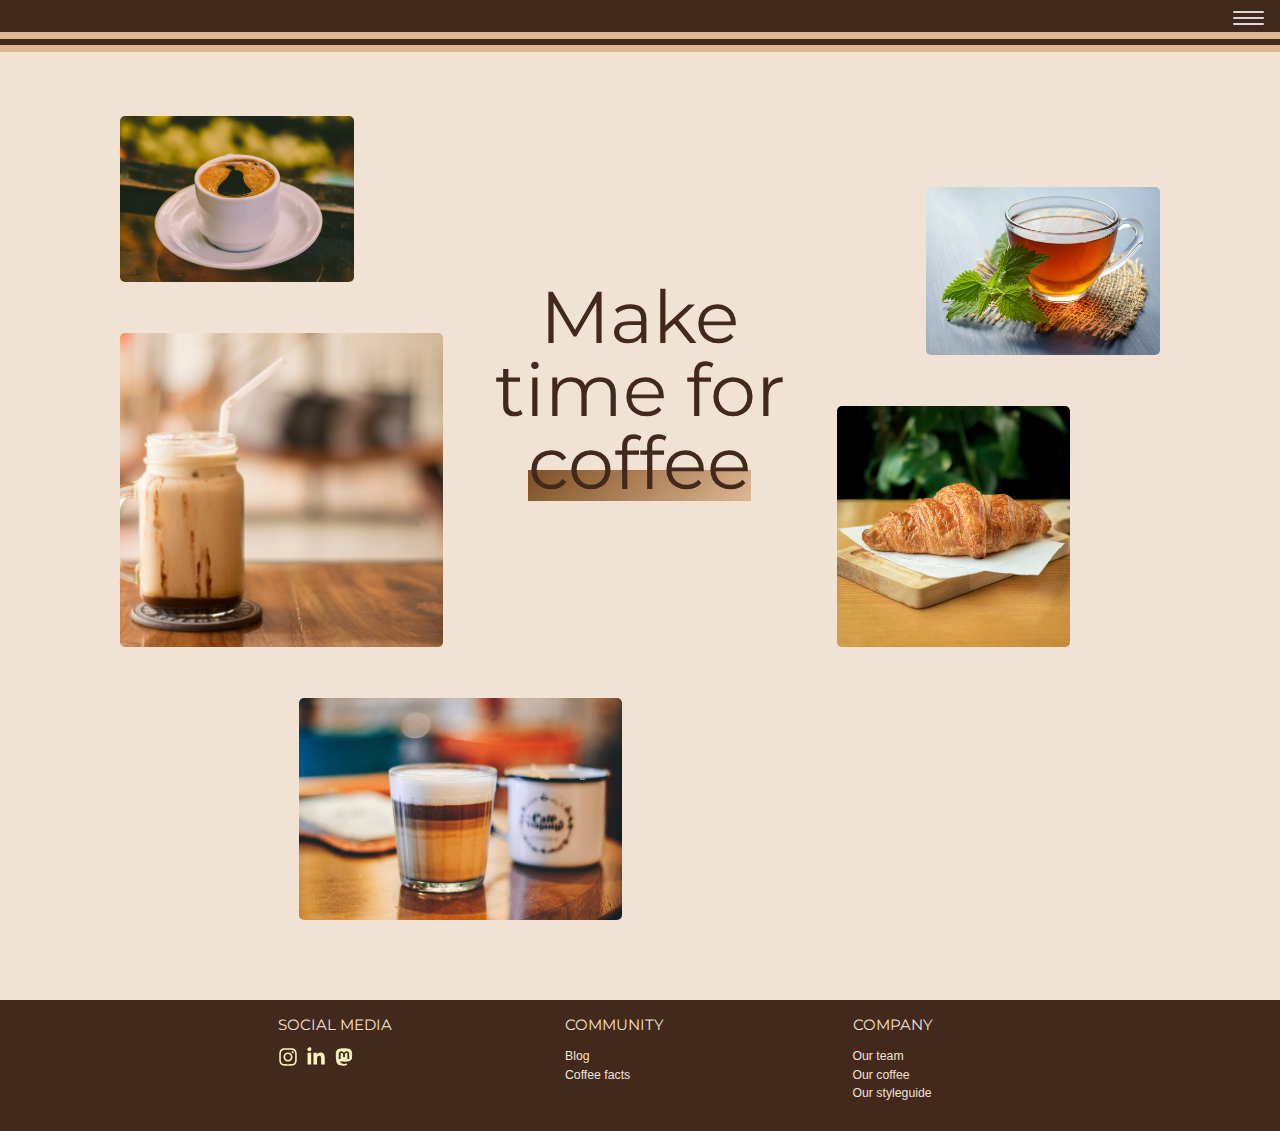
<file: index.html>
<!DOCTYPE html>
<html lang="en">
<head>
  <meta charset="UTF-8">
  <meta name="viewport" content="width=device-width, initial-scale=1.0">
  <title>Document</title>
  <link rel="preconnect" href="https://fonts.googleapis.com">
  <link rel="preconnect" href="https://fonts.gstatic.com" crossorigin>
  <link href="https://fonts.googleapis.com/css2?family=Inter:ital,opsz,wght@0,14..32,100..900;1,14..32,100..900&family=Montserrat:ital,wght@0,100..900;1,100..900&display=swap" rel="stylesheet">
  <link rel="stylesheet" href="css/index.css">
  <link rel="stylesheet" href="css/base.css">
  <script src="js/main.js" defer></script>
</head>
<body>
  <header>
    <button aria-controls="primary-nav" aria-expanded="false">
      <span class="visually-hidden">Menu</span>
      <img src="images/hamburger.svg" alt="" />
    </button>
    <nav id="primary-nav" class="primary-navigation">
      <ul role="list">
        <li><a href="index.html">home</a</li>
        <li><a href="products.html">products</a></li>
        <li><a href="blog.html">blog</a></li>
      </ul>
    </nav>
  </header>
  <section class="grid-wrapper">
    <h1>Make time for <span class="fancy-text">coffee</span></h1>
    <div class="image-wrapper cappuccino">
      <img src="images/macchiato.jpg" alt="ridged glass full of cappuccino">
    </div>
    <div class="image-wrapper americano">
      <img src="images/americano.jpg" alt="white china handless cup full of americano with pear shaped latte art on a white china saucer">
    </div>
    <div class="image-wrapper iced-latte">
      <img src="images/iced-coffee.jpg" alt="glass handled jar full of iced latte with a straw">
    </div>
    <div class="image-wrapper tea">
      <img src="images/green-tea.jpg" alt="glass cup of tea on a woven coaster with fresh mint leaves on the side">
    </div>
    <div class="image-wrapper croissant">
      <img src="images/croissant.jpg" alt="croissant on a serving board">
    </div>
  </section>
   <footer class="site-footer">
    <section class="footer-wrapper">
      <div class="socials">
        <h3>Social media</h3>
        <ul>
          <li>
            <a href="https://www.instagram.com" target="_blank"><img src="images/instagram.svg" alt="Instagram"></a>
          </li>
          <li>
            <a href="https://www.linkedin.com" target="_blank"><img src="images/linkedin.svg" alt="LinkedIn"></a>
          </li>
          <li>
            <a href="https://www.mastodon.social" target="_blank"><img src="images/mastodon.svg" alt="Mastodon"></a>
          </li>
        </ul>
      </div>
      <div class="community">
        <h3>Community</h3>
        <ul>
          <li>
            <a href="blog.html">Blog</a>
          </li>
          <li>
            <a href="facts.html">Coffee facts</a>
          </li>
        </ul>
      </div>
      <div class="company">
        <h3>Company</h3>
        <ul>
          <li>
            <a href="team.html">Our team</a>
          </li>
          <li>
            <a href="blog.html">Our coffee</a>
          </li>
          <li>
            <a href="styleguide.html">Our styleguide</a>
          </li>
        </ul>
      </div>
    </section>
  </footer>
</body>
</html>
</file>
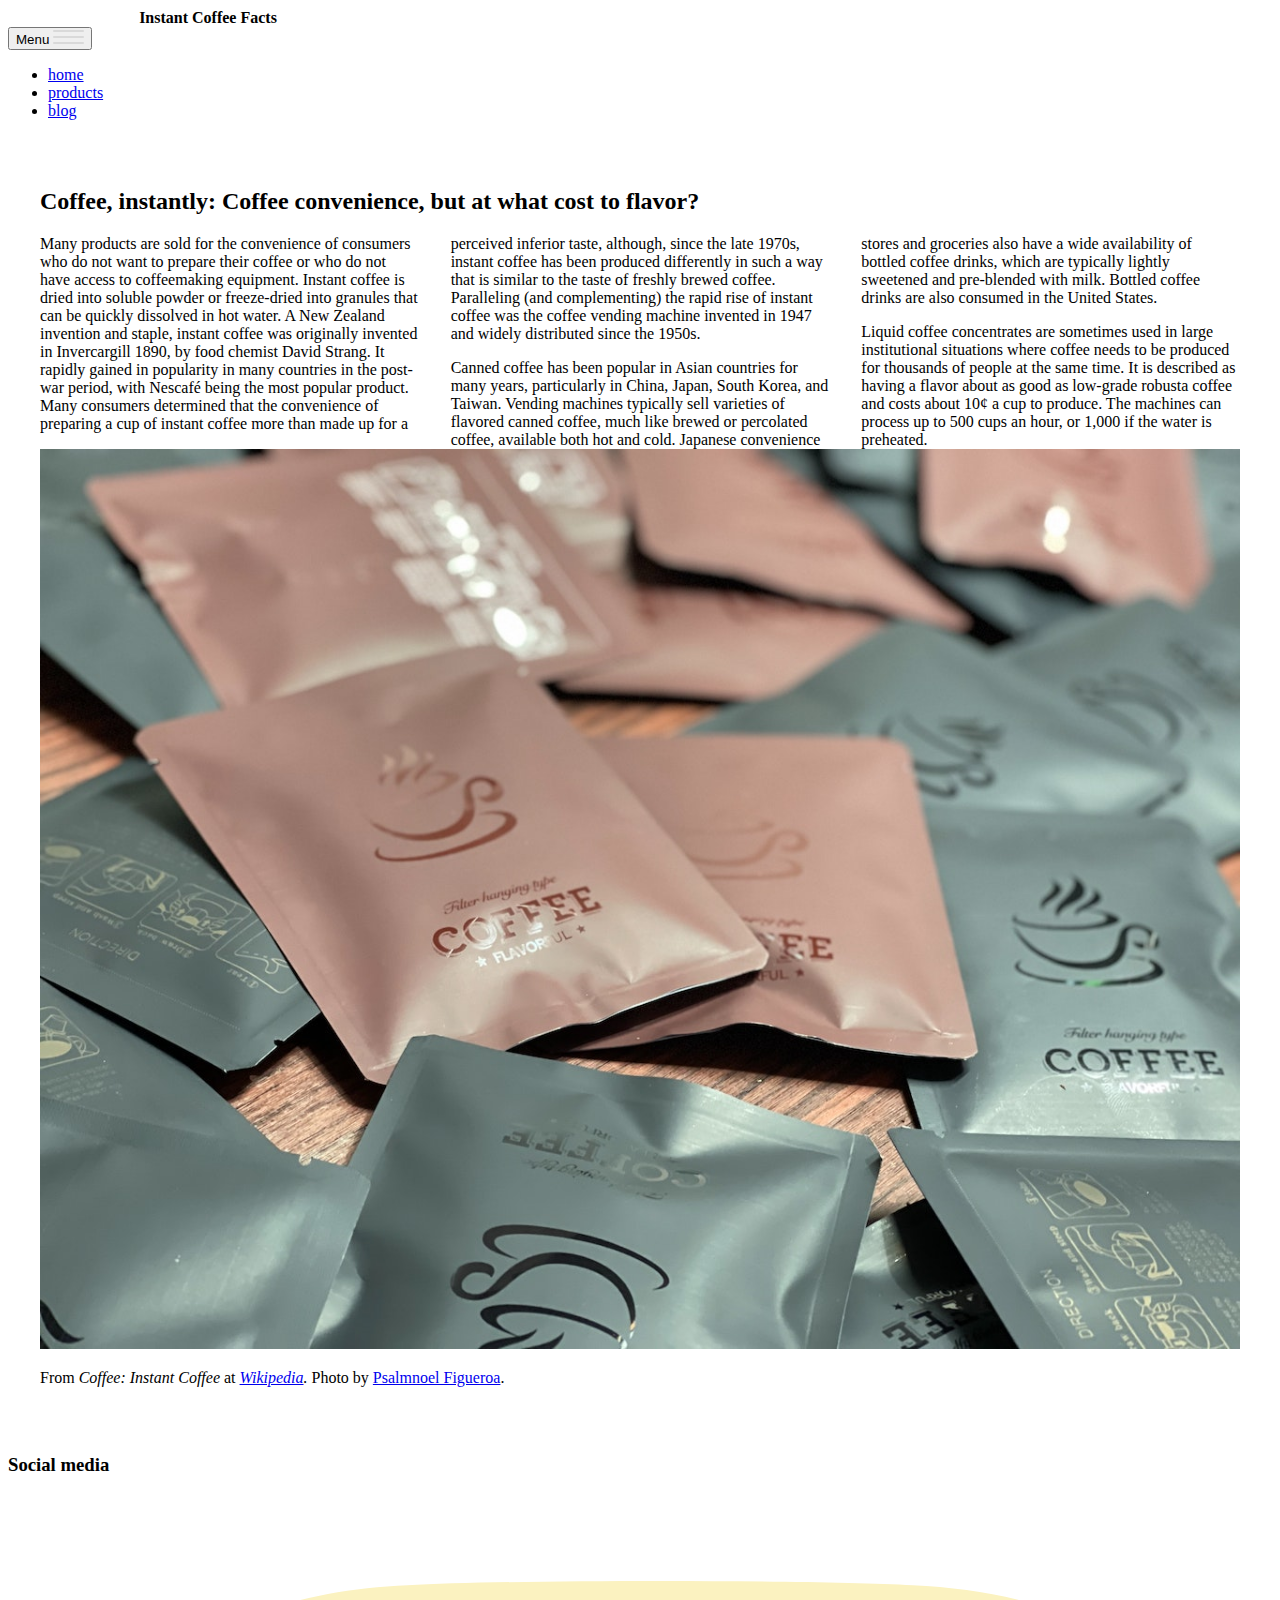
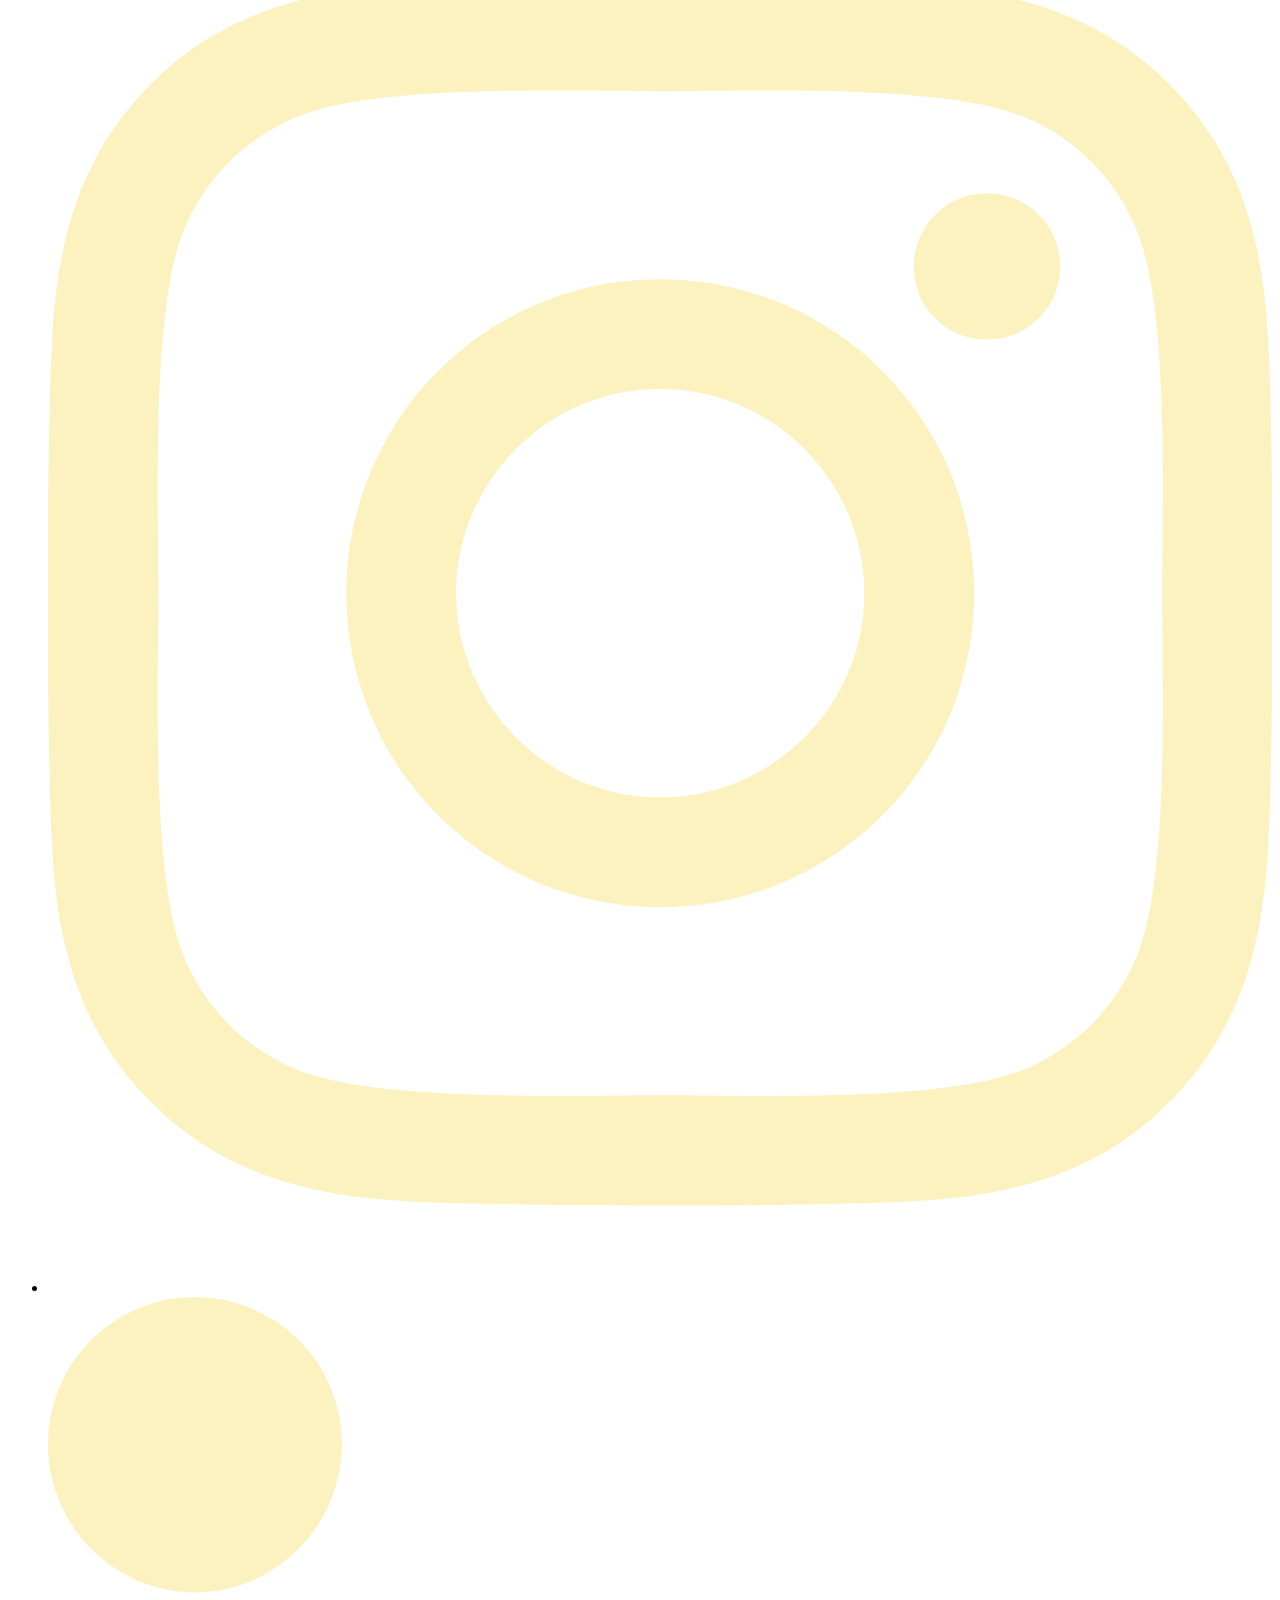
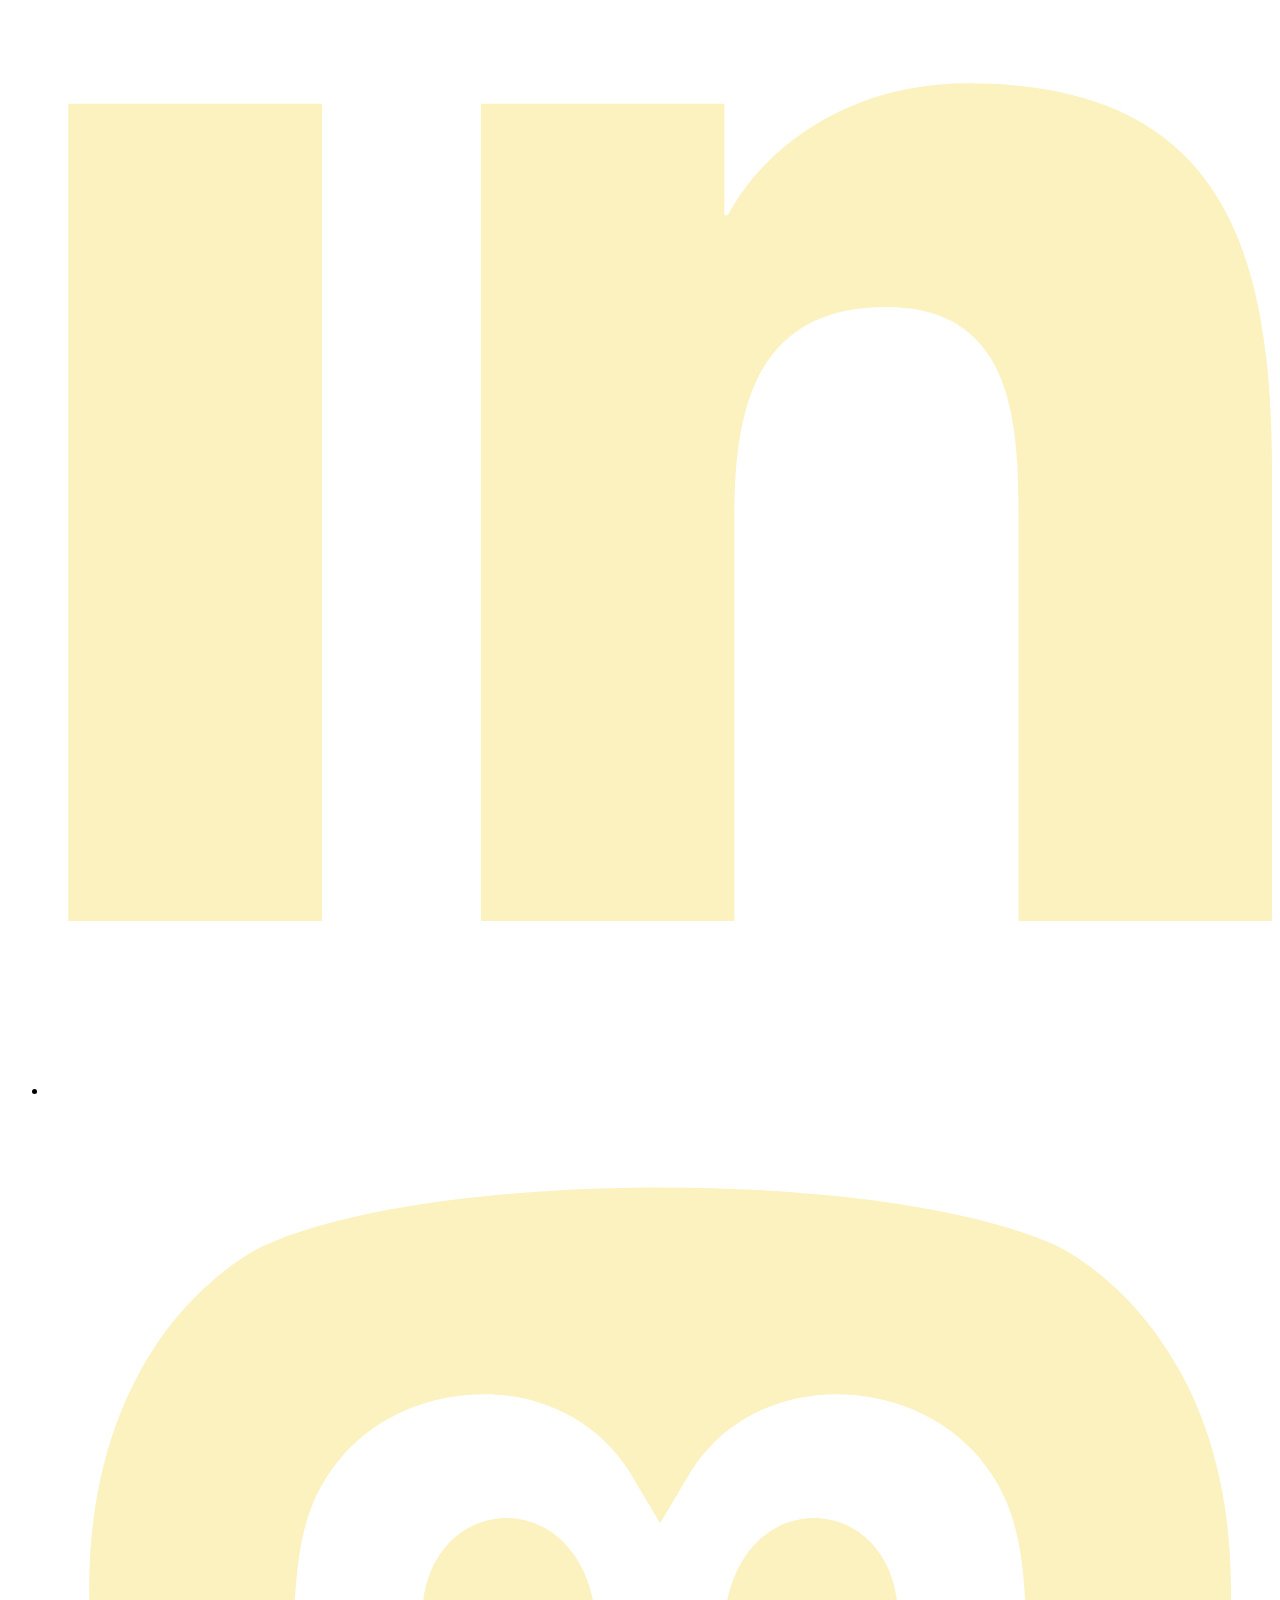
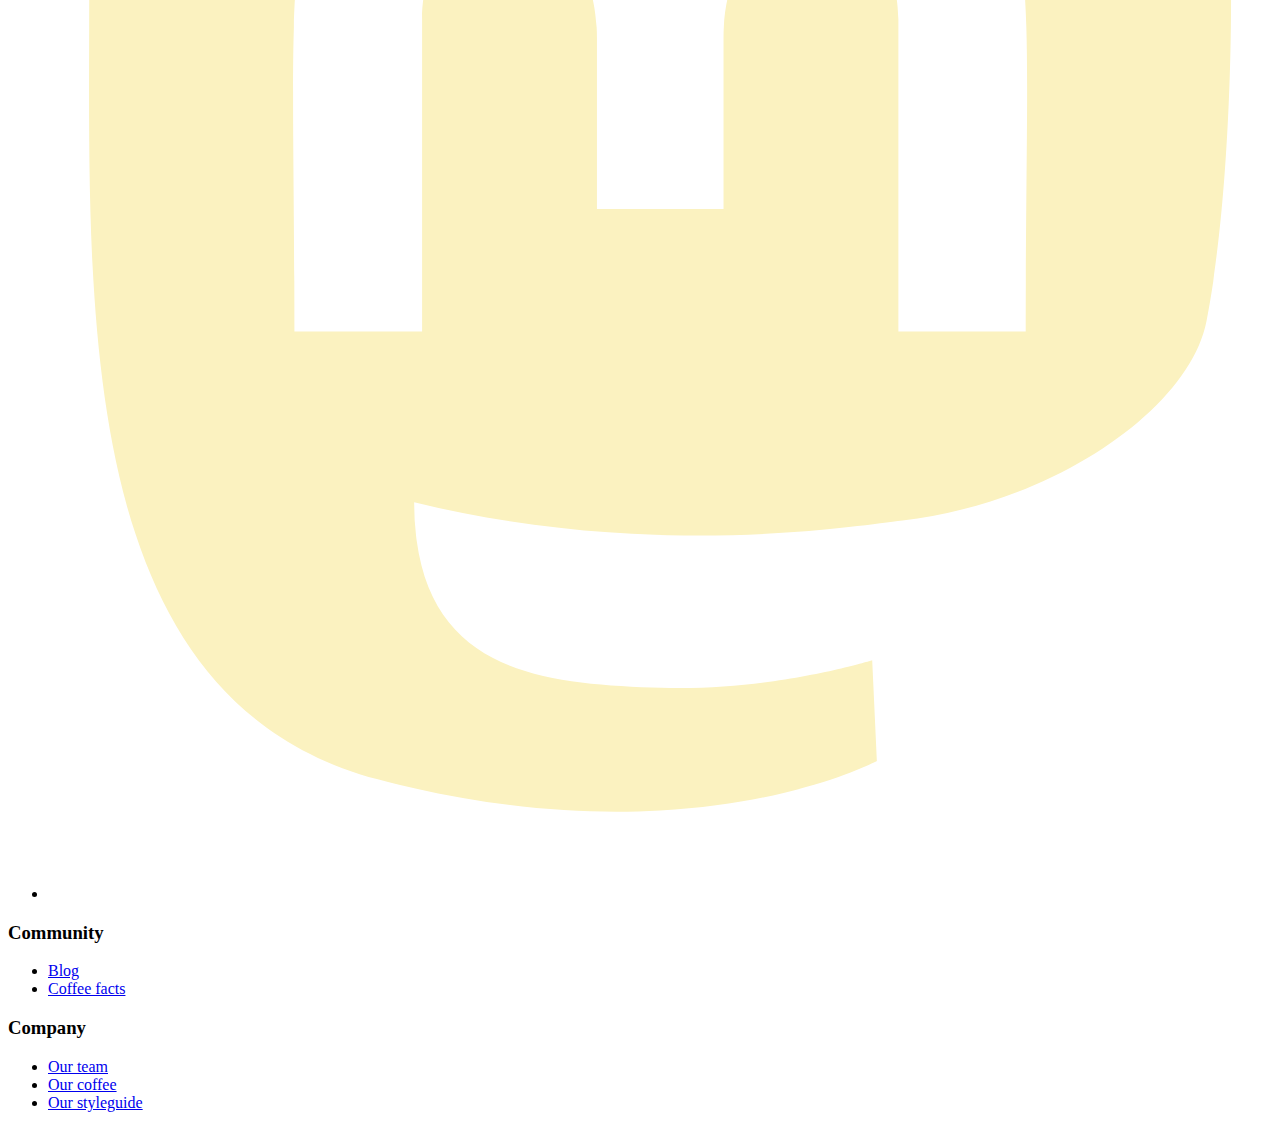
<file: blog.html>
<!-- First step: Mark up the HTML semantically. -->
<!DOCTYPE html>
<html lang="en">
<head>
  <meta charset="UTF-8">
  <meta name="viewport" content="width=device-width, initial-scale=1.0">
  <title>Document</title>
  <link rel="preconnect" href="https://fonts.googleapis.com">
  <link rel="preconnect" href="https://fonts.gstatic.com" crossorigin>
  <link href="https://fonts.googleapis.com/css2?family=Inter:ital,opsz,wght@0,14..32,100..900;1,14..32,100..900&family=Montserrat:ital,wght@0,100..900;1,100..900&display=swap" rel="stylesheet">
  <link rel="stylesheet" href="css/index.css">
  <link rel="stylesheet" href="css/columns.css">
  <script src="js/main.js" defer></script>
</head>
<body>
  <header>
    <h1><span class="fancy-text">Instant</span> Coffee Facts </h1>
    <button aria-controls="primary-nav" aria-expanded="false">
      <span class="visually-hidden">Menu</span>
      <img src="images/hamburger.svg" alt="" />
    </button>
    <nav id="primary-nav">
      <ul role="list">
        <li><a href="index.html">home</a></li>
        <li><a href="products.html">products</a></li>
        <li><a href="blog.html">blog</a></li>
      </ul>
    </nav>
  </header>
  <article>
    <h2 class="h4">
      Coffee, instantly: Coffee convenience, but at what cost to flavor?
    </h2>
    <div class="main-text">
      <p>
        Many products are sold for the convenience of consumers who do not want to prepare their coffee or who do not have access to coffeemaking equipment. Instant coffee is dried into soluble powder or freeze-dried into granules that can be quickly dissolved in hot water. A New Zealand invention and staple, instant coffee was originally invented in Invercargill 1890, by food chemist David Strang. It rapidly gained in popularity in many countries in the post-war period, with Nescafé being the most popular product. Many consumers determined that the convenience of preparing a cup of instant coffee more than made up for a perceived inferior taste, although, since the late 1970s, instant coffee has been produced differently in such a way that is similar to the taste of freshly brewed coffee. Paralleling (and complementing) the rapid rise of instant coffee was the coffee vending machine invented in 1947 and widely distributed since the 1950s.
      </p>
      <p>
        Canned coffee has been popular in Asian countries for many years, particularly in China, Japan, South Korea, and Taiwan. Vending machines typically sell varieties of flavored canned coffee, much like brewed or percolated coffee, available both hot and cold. Japanese convenience stores and groceries also have a wide availability of bottled coffee drinks, which are typically lightly sweetened and pre-blended with milk. Bottled coffee drinks are also consumed in the United States.
      </p>
      <p>
        Liquid coffee concentrates are sometimes used in large institutional situations where coffee needs to be produced for thousands of people at the same time. It is described as having a flavor about as good as low-grade robusta coffee and costs about 10¢ a cup to produce. The machines can process up to 500 cups an hour, or 1,000 if the water is preheated.
      </p>
    </div>
      <!-- leave the image here! -->
    <div class="article-image-wrapper">
      <img src="images/instant-coffee.jpg" alt="Packets of instant coffee on a table." />
    </div>
    <footer>
      <p>From 
        <em>Coffee: Instant Coffee</em> at 
        <cite>
          <a href="https://en.wikipedia.org/wiki/Coffee#Instant_coffee" target="_blank">Wikipedia</a>.
        </cite> 
        Photo by <a href="https://www.pexels.com/photo/coffee-in-sachets-15812210/" target="_blank">Psalmnoel Figueroa</a>.
      </p>
    </footer>
  </article>
  <footer>
    <section class="footer-wrapper">
      <div class="socials">
        <h3>Social media</h3>
        <ul>
          <li>
            <a href="https://www.instagram.com" target="_blank"><img src="images/instagram.svg" alt="Instagram"></a>
          </li>
          <li>
            <a href="https://www.linkedin.com" target="_blank"><img src="images/linkedin.svg" alt="LinkedIn"></a>
          </li>
          <li>
            <a href="https://www.mastodon.social" target="_blank"><img src="images/mastodon.svg" alt="Mastodon"></a>
          </li>
        </ul>
      </div>
      <div class="community">
        <h3>Community</h3>
        <ul>
          <li>
            <a href="blog.html">Blog</a>
          </li>
          <li>
            <a href="facts.html">Coffee facts</a>
          </li>
        </ul>
      </div>
      <div class="company">
        <h3>Company</h3>
        <ul>
          <li>
            <a href="team.html">Our team</a>
          </li>
          <li>
            <a href="blog.html">Our coffee</a>
          </li>
          <li>
            <a href="styleguide.html">Our styleguide</a>
          </li>
        </ul>
      </div>
    </section>
  </footer>
</body>
</html>
</file>
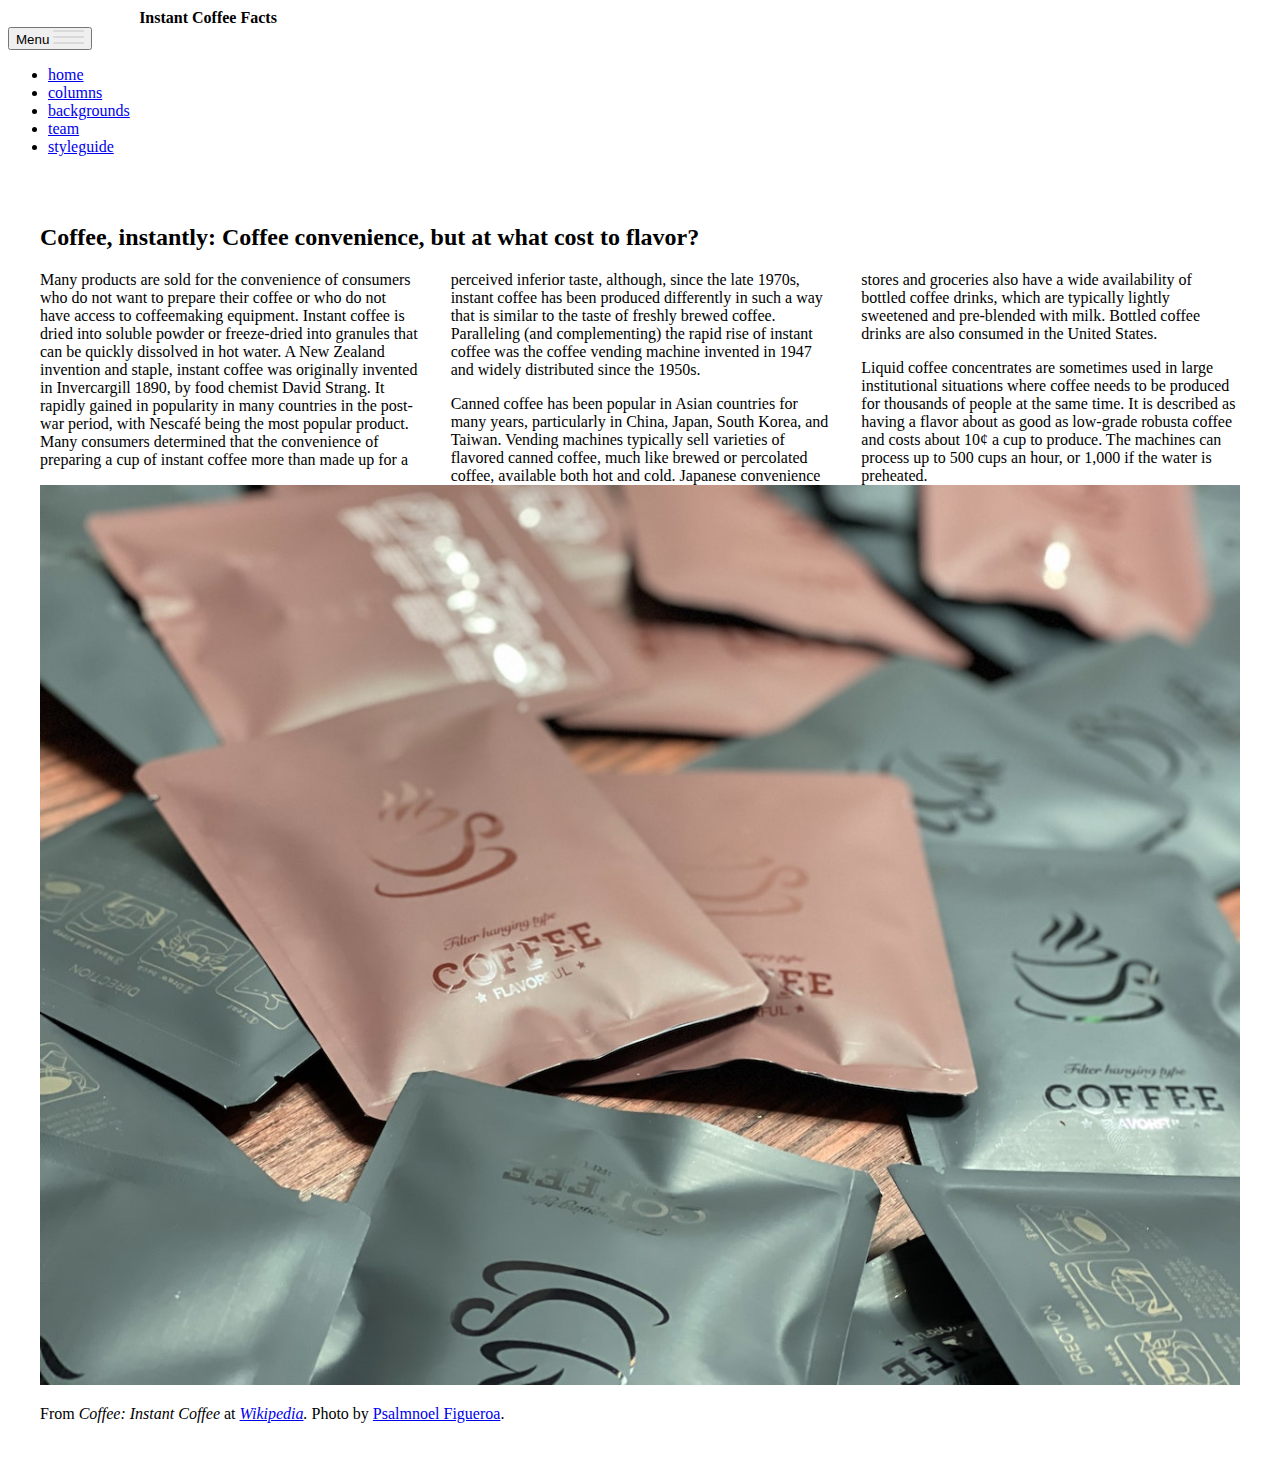
<file: columns.html>
<!-- First step: Mark up the HTML semantically. -->
<!DOCTYPE html>
<html lang="en">
<head>
  <meta charset="UTF-8">
  <meta name="viewport" content="width=device-width, initial-scale=1.0">
  <title>Document</title>
  <link rel="preconnect" href="https://fonts.googleapis.com">
  <link rel="preconnect" href="https://fonts.gstatic.com" crossorigin>
  <link href="https://fonts.googleapis.com/css2?family=Inter:ital,opsz,wght@0,14..32,100..900;1,14..32,100..900&family=Montserrat:ital,wght@0,100..900;1,100..900&display=swap" rel="stylesheet">
  <link rel="stylesheet" href="css/index.css">
  <link rel="stylesheet" href="css/columns.css">
  <script src="js/main.js" defer></script>
</head>
<body>
  <header>
    <h1><span class="fancy-text">Instant</span> Coffee Facts </h1>
    <button aria-controls="primary-nav" aria-expanded="false">
      <span class="visually-hidden">Menu</span>
      <img src="images/hamburger.svg" alt="" />
    </button>
    <nav id="primary-nav">
      <ul role="list">
        <li><a href="index.html">home</a></li>
        <li><a href="columns.html">columns</a></li>
        <li><a href="backgrounds.html">backgrounds</a></li>
        <li><a href="team.html">team</a></li>
        <li><a href="styleguide.html">styleguide</a></li>
      </ul>
    </nav>
  </header>
  <article>
    <h2 class="h4">
      Coffee, instantly: Coffee convenience, but at what cost to flavor?
    </h2>
    <div class="main-text">
      <p>
        Many products are sold for the convenience of consumers who do not want to prepare their coffee or who do not have access to coffeemaking equipment. Instant coffee is dried into soluble powder or freeze-dried into granules that can be quickly dissolved in hot water. A New Zealand invention and staple, instant coffee was originally invented in Invercargill 1890, by food chemist David Strang. It rapidly gained in popularity in many countries in the post-war period, with Nescafé being the most popular product. Many consumers determined that the convenience of preparing a cup of instant coffee more than made up for a perceived inferior taste, although, since the late 1970s, instant coffee has been produced differently in such a way that is similar to the taste of freshly brewed coffee. Paralleling (and complementing) the rapid rise of instant coffee was the coffee vending machine invented in 1947 and widely distributed since the 1950s.
      </p>
      <p>
        Canned coffee has been popular in Asian countries for many years, particularly in China, Japan, South Korea, and Taiwan. Vending machines typically sell varieties of flavored canned coffee, much like brewed or percolated coffee, available both hot and cold. Japanese convenience stores and groceries also have a wide availability of bottled coffee drinks, which are typically lightly sweetened and pre-blended with milk. Bottled coffee drinks are also consumed in the United States.
      </p>
      <p>
        Liquid coffee concentrates are sometimes used in large institutional situations where coffee needs to be produced for thousands of people at the same time. It is described as having a flavor about as good as low-grade robusta coffee and costs about 10¢ a cup to produce. The machines can process up to 500 cups an hour, or 1,000 if the water is preheated.
      </p>
    </div>
      <!-- leave the image here! -->
    <div class="article-image-wrapper">
      <img src="images/instant-coffee.jpg" alt="Packets of instant coffee on a table." />
    </div>
    <footer>
      <p>From 
        <em>Coffee: Instant Coffee</em> at 
        <cite>
          <a href="https://en.wikipedia.org/wiki/Coffee#Instant_coffee" target="_blank">Wikipedia</a>.
        </cite> 
        Photo by <a href="https://www.pexels.com/photo/coffee-in-sachets-15812210/" target="_blank">Psalmnoel Figueroa</a>.
      </p>
    </footer>
  </article>
</body>
</html>
</file>
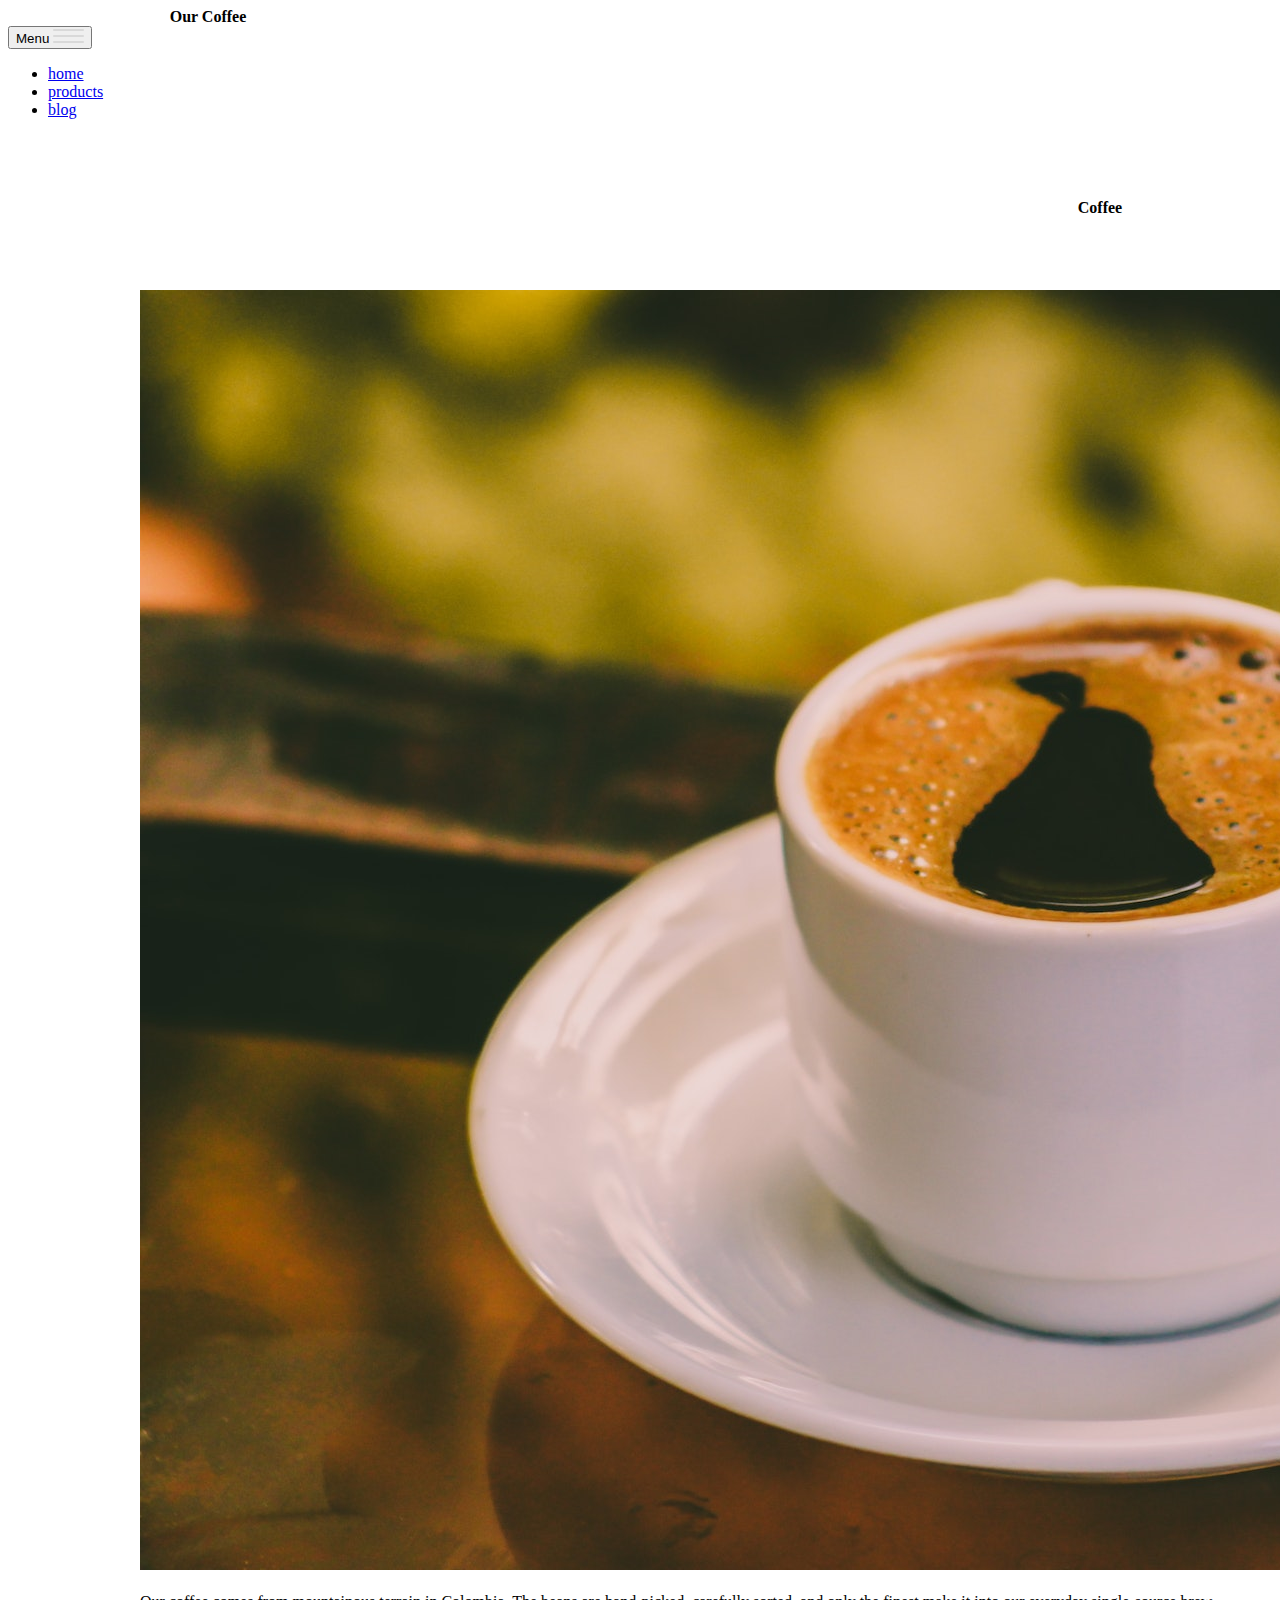
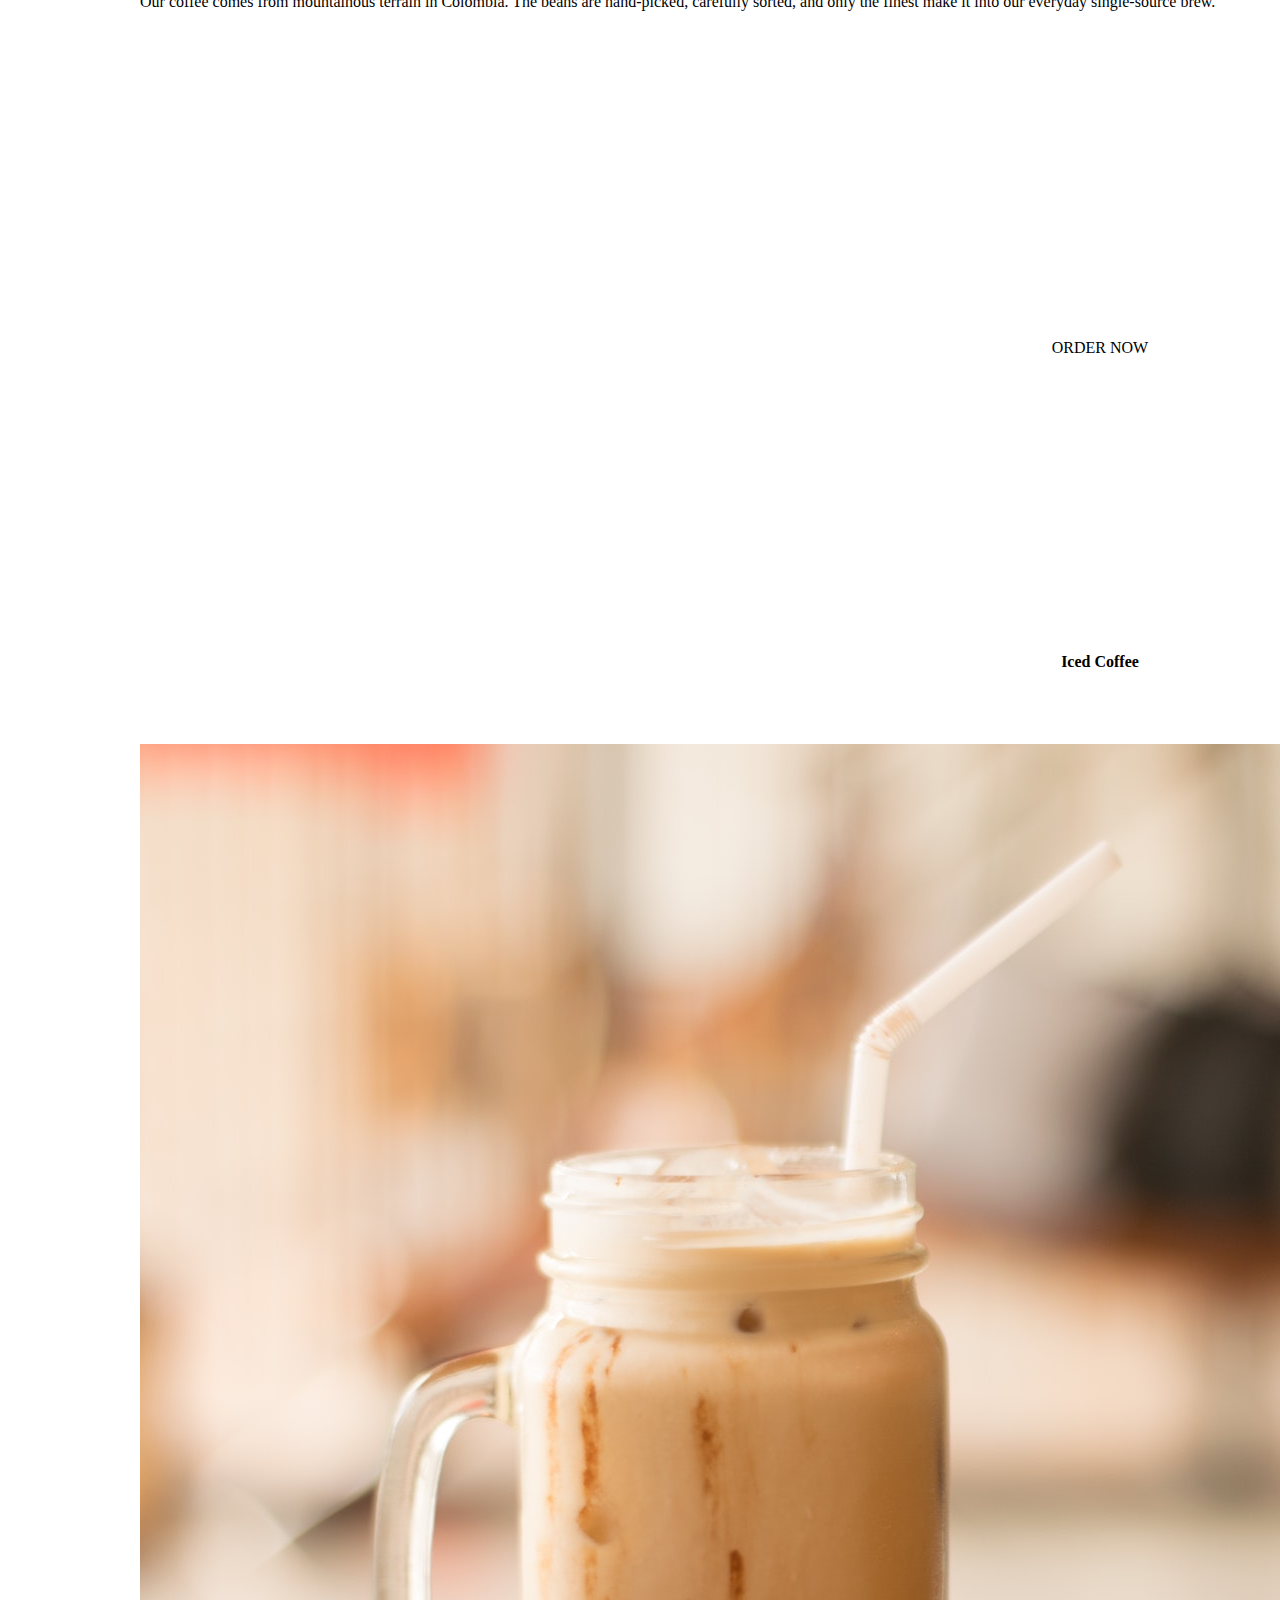
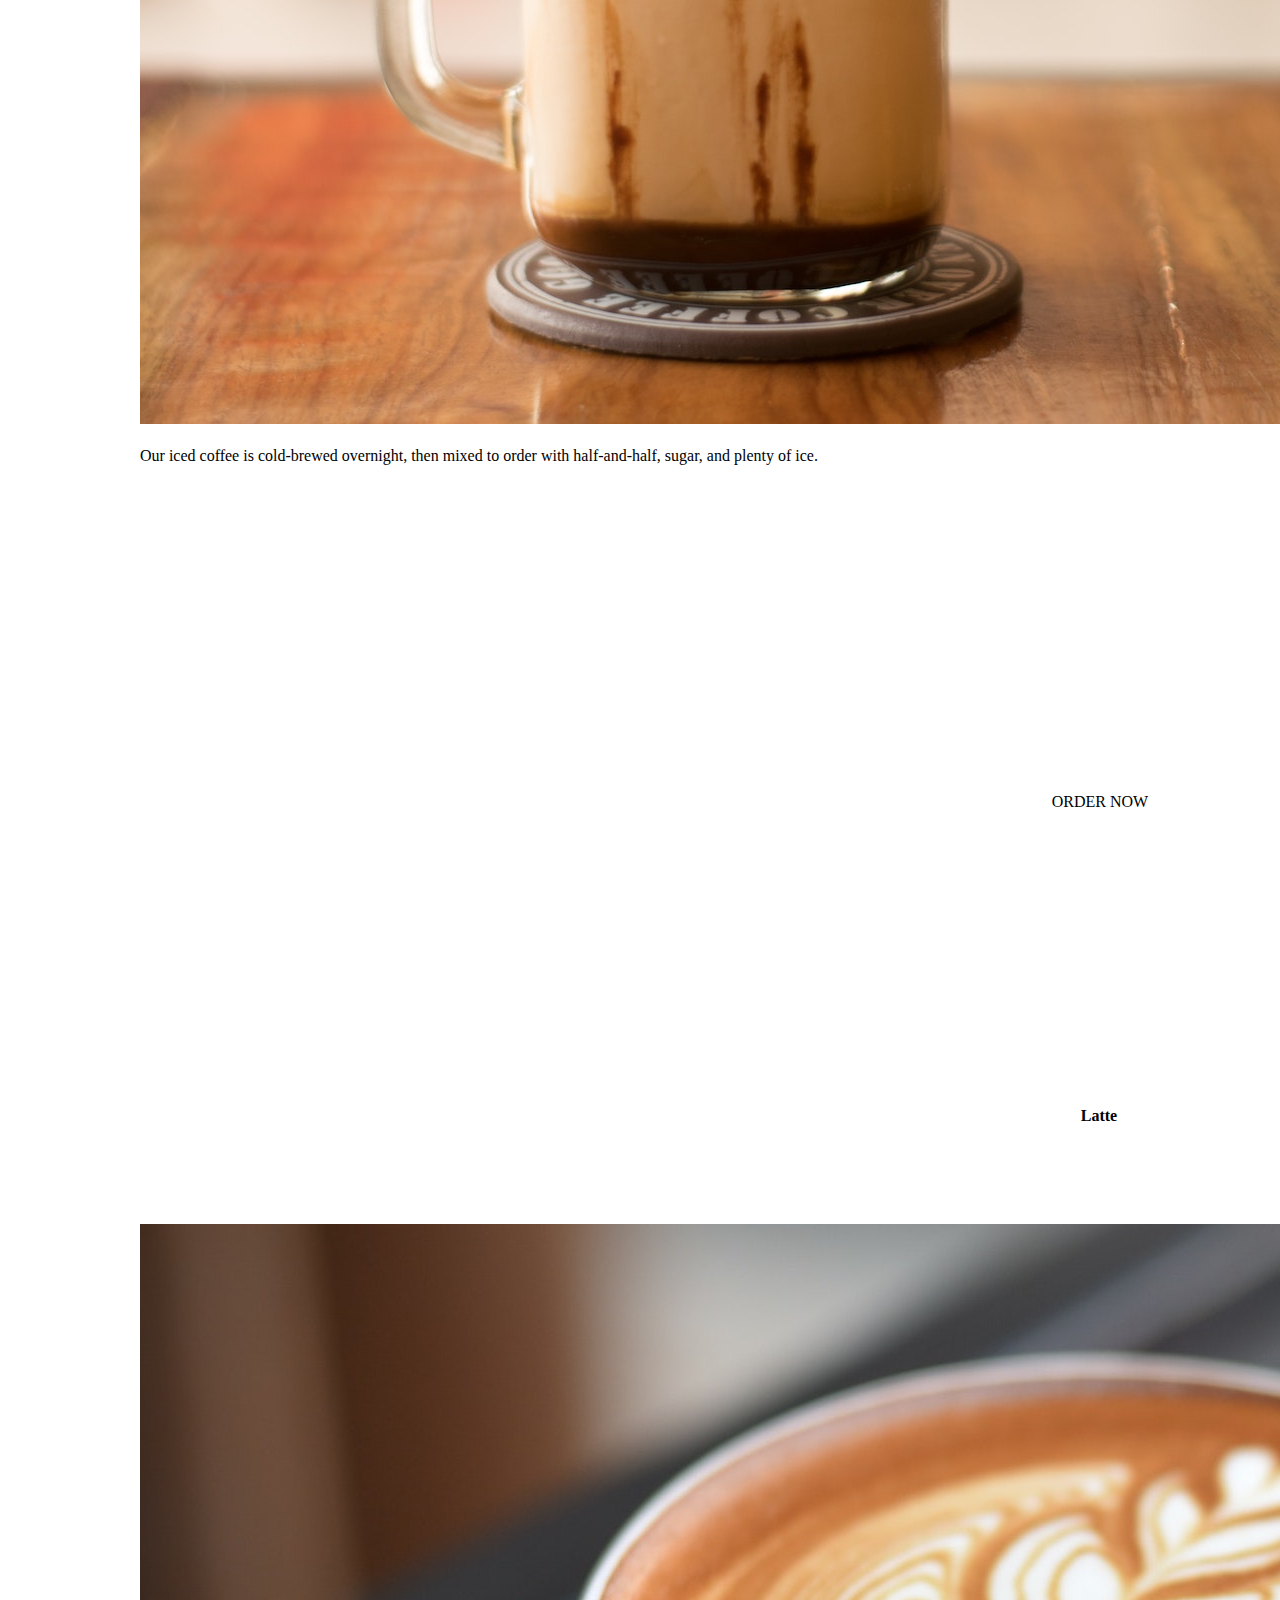
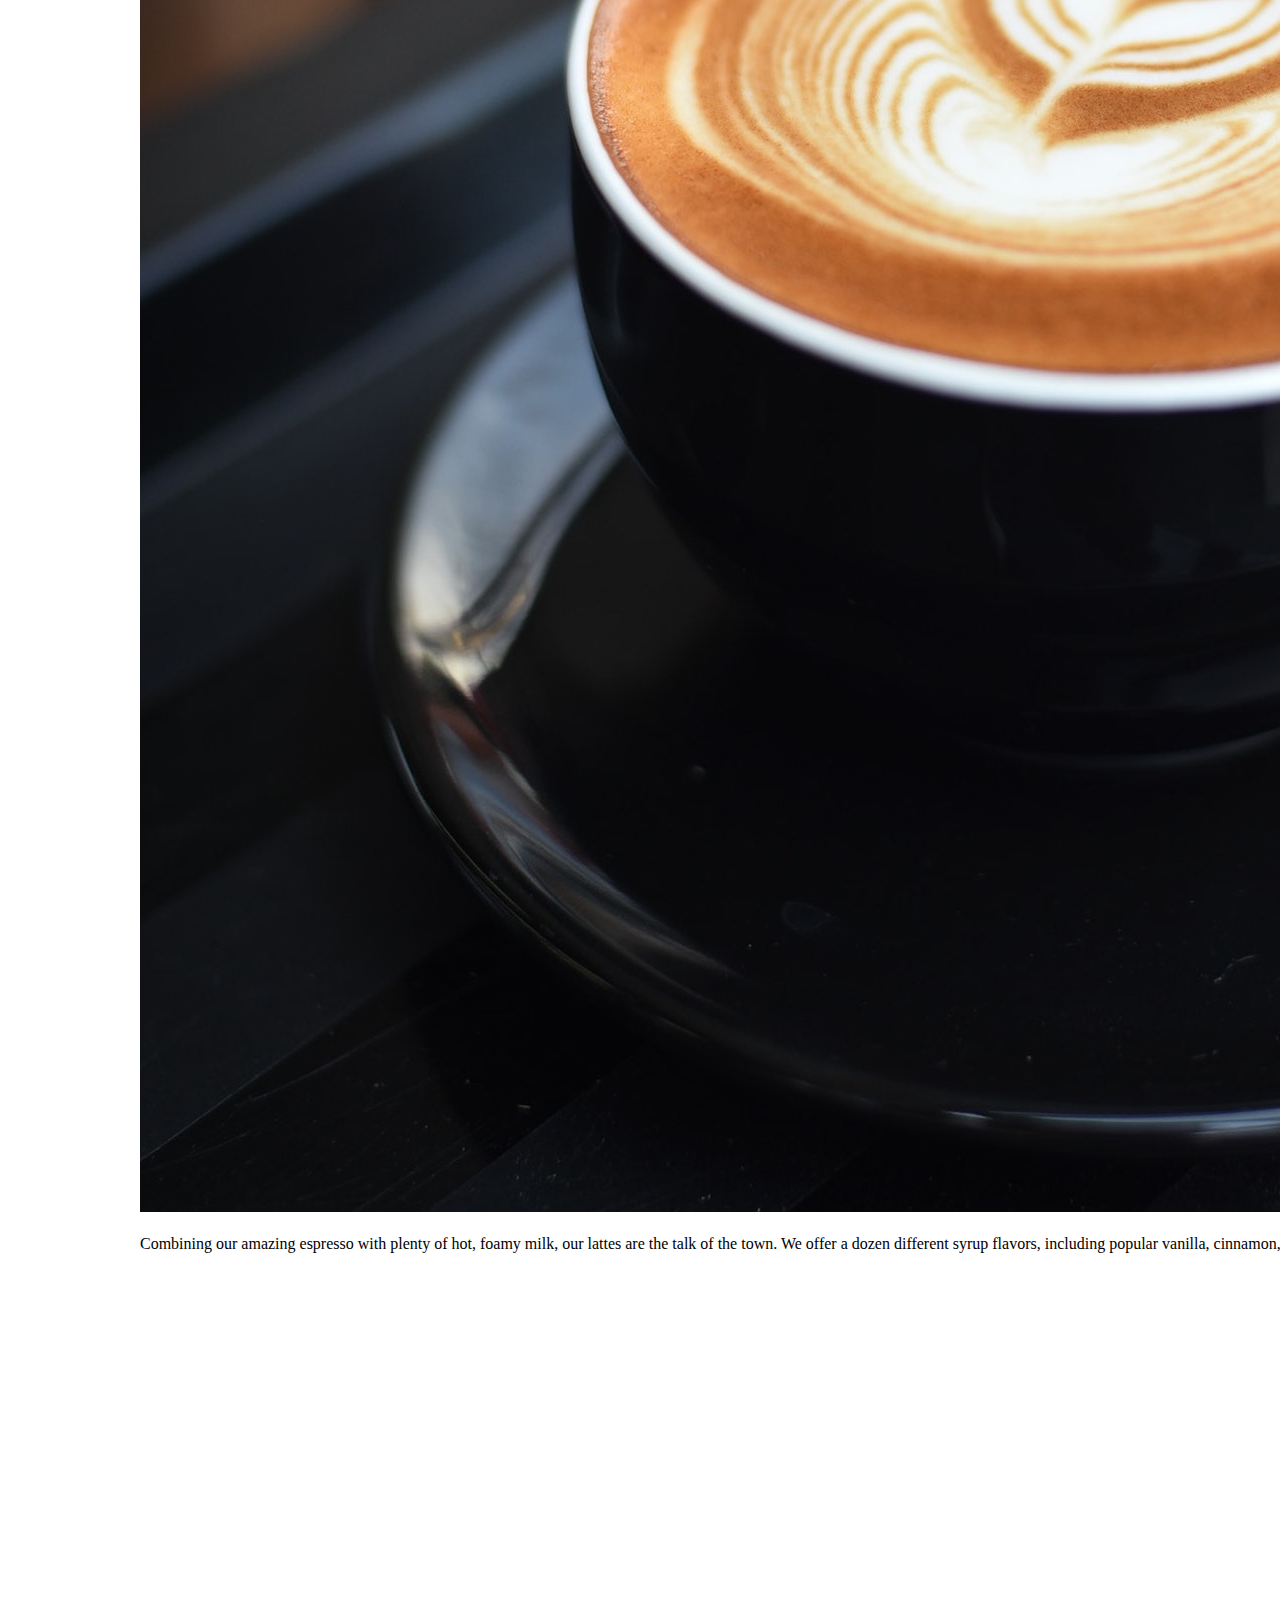
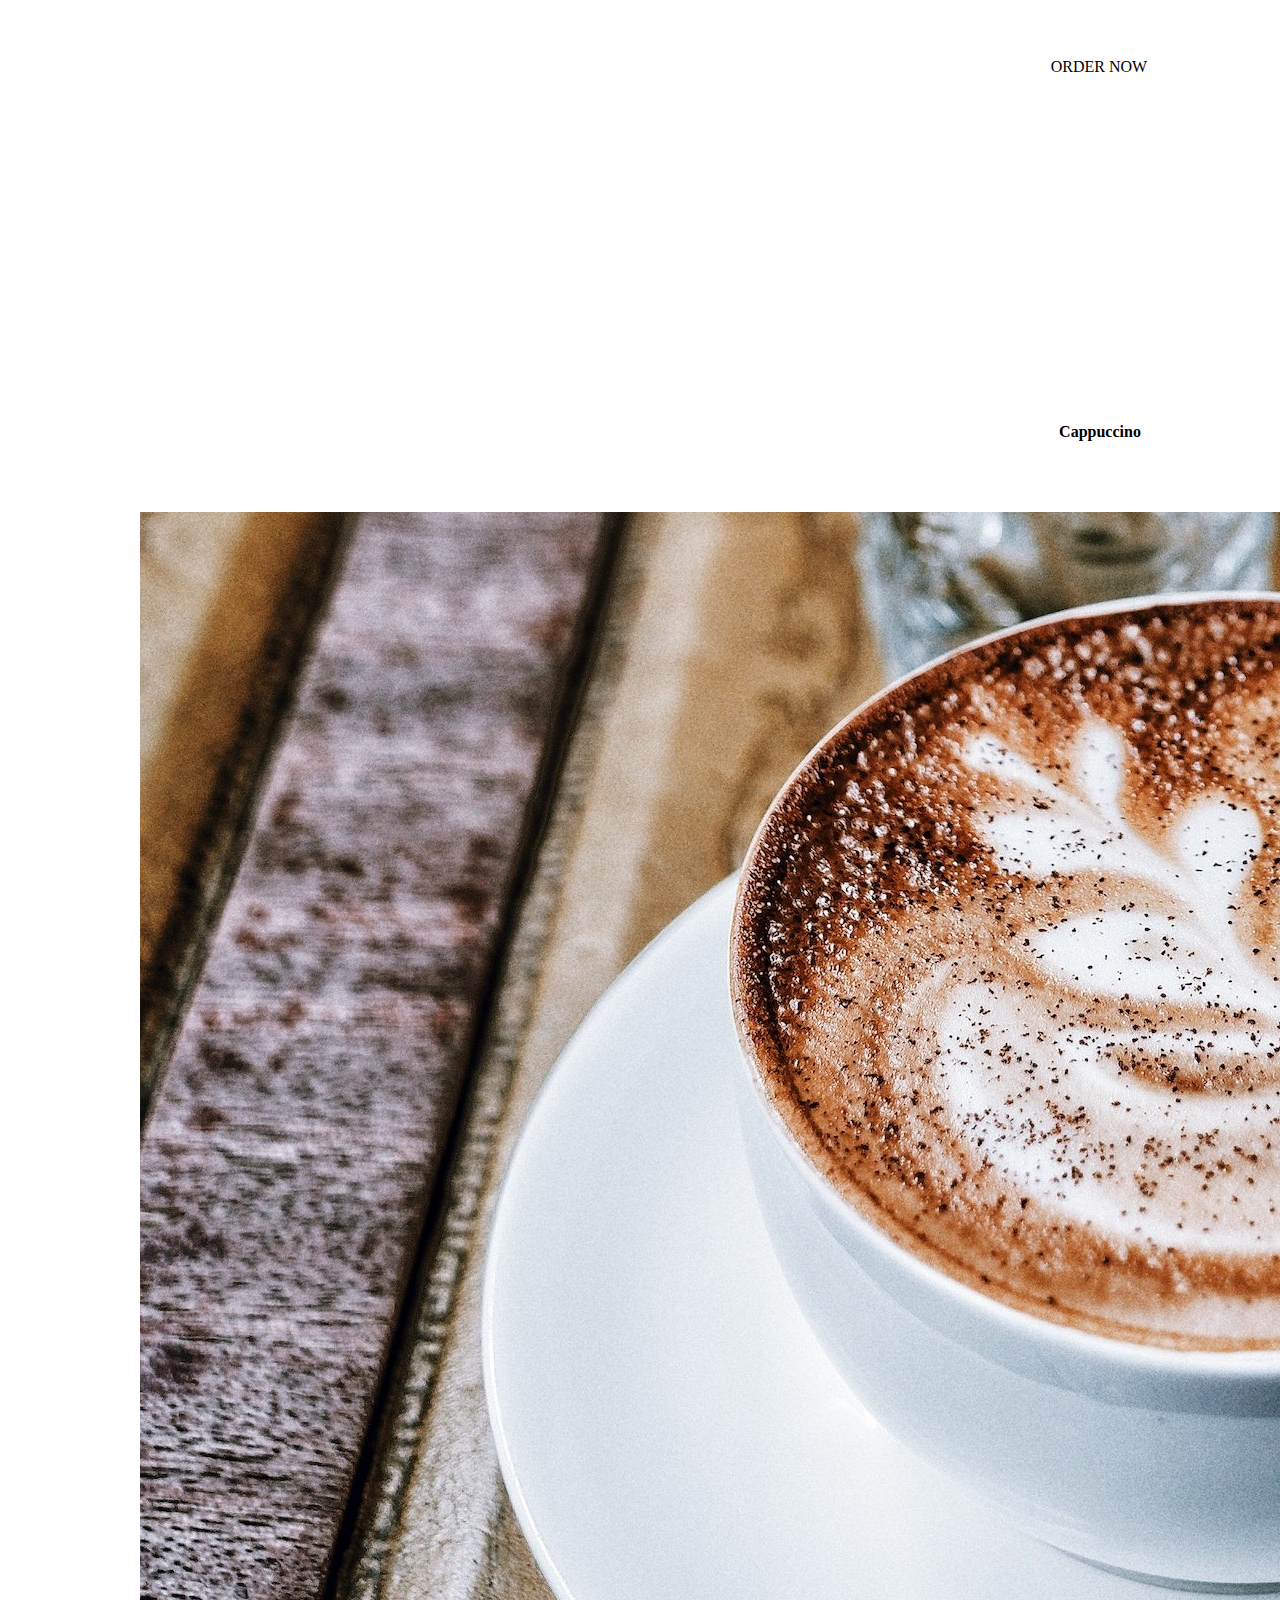
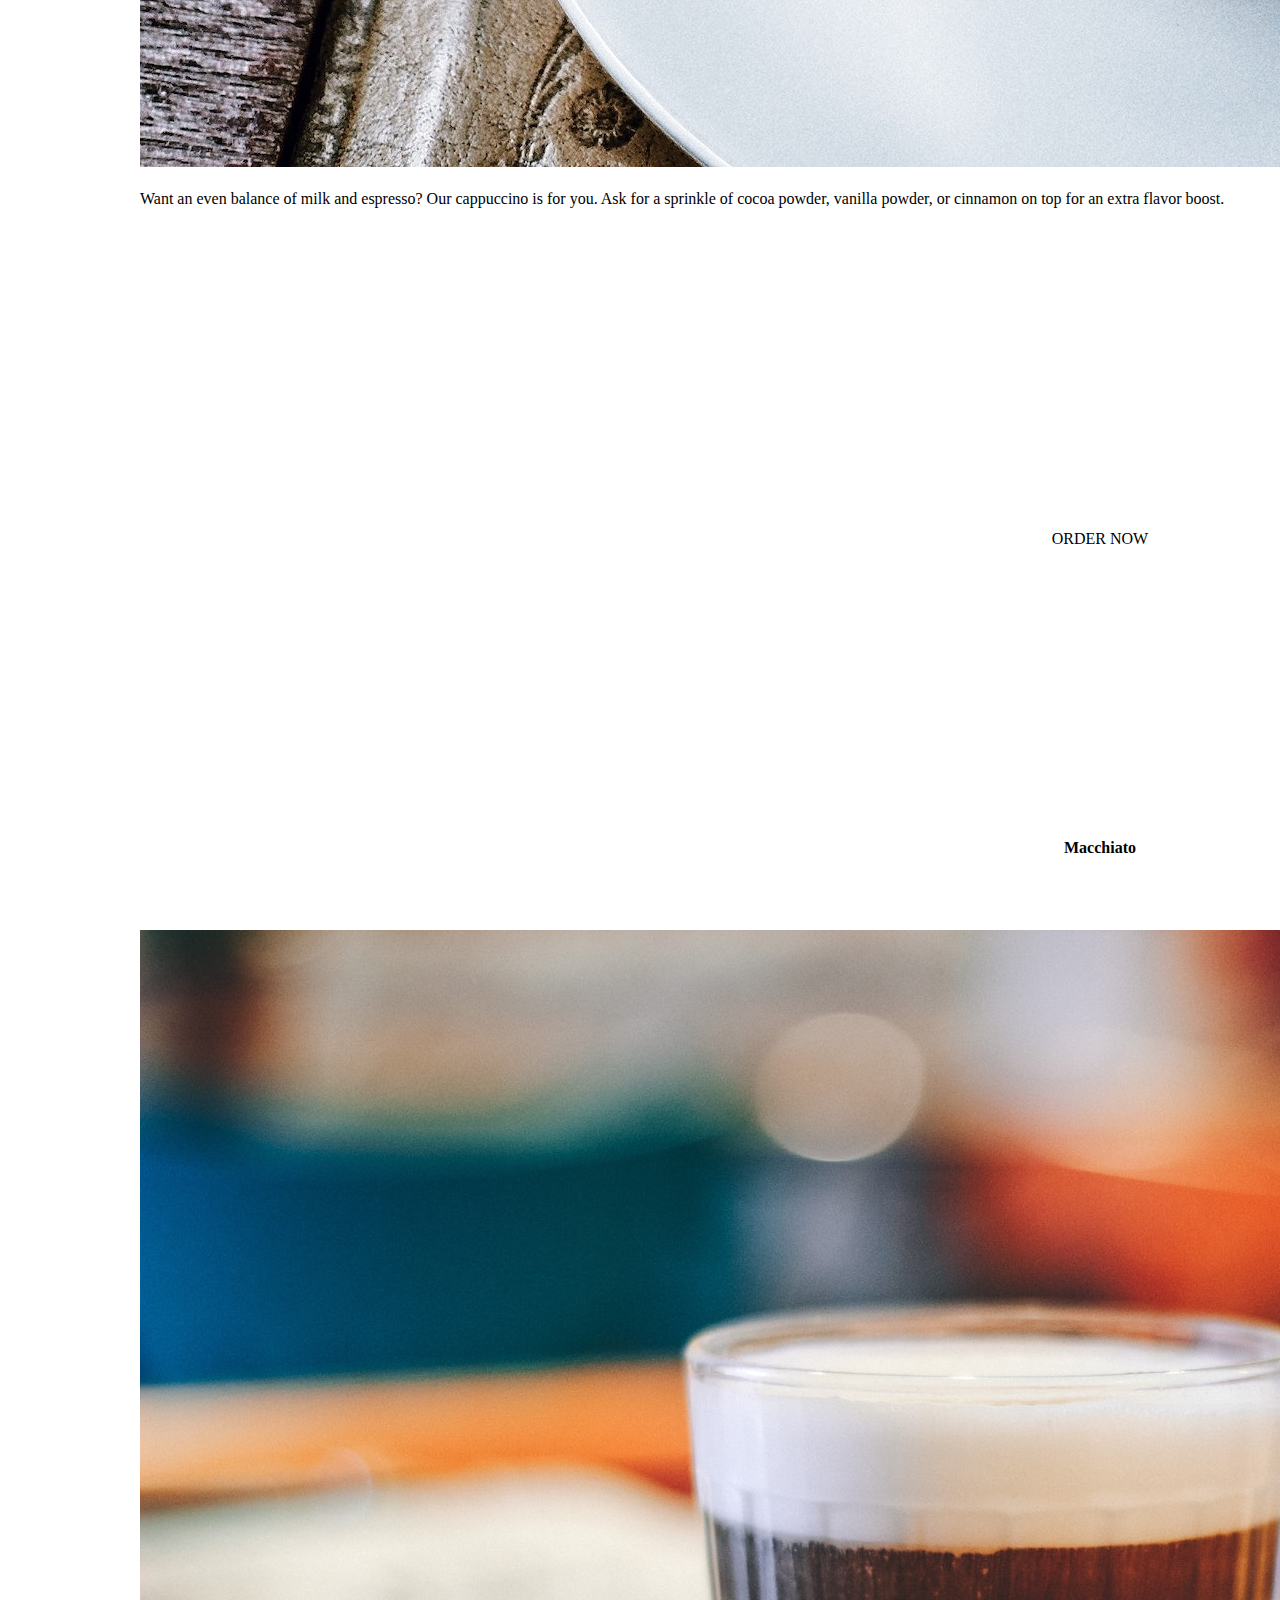
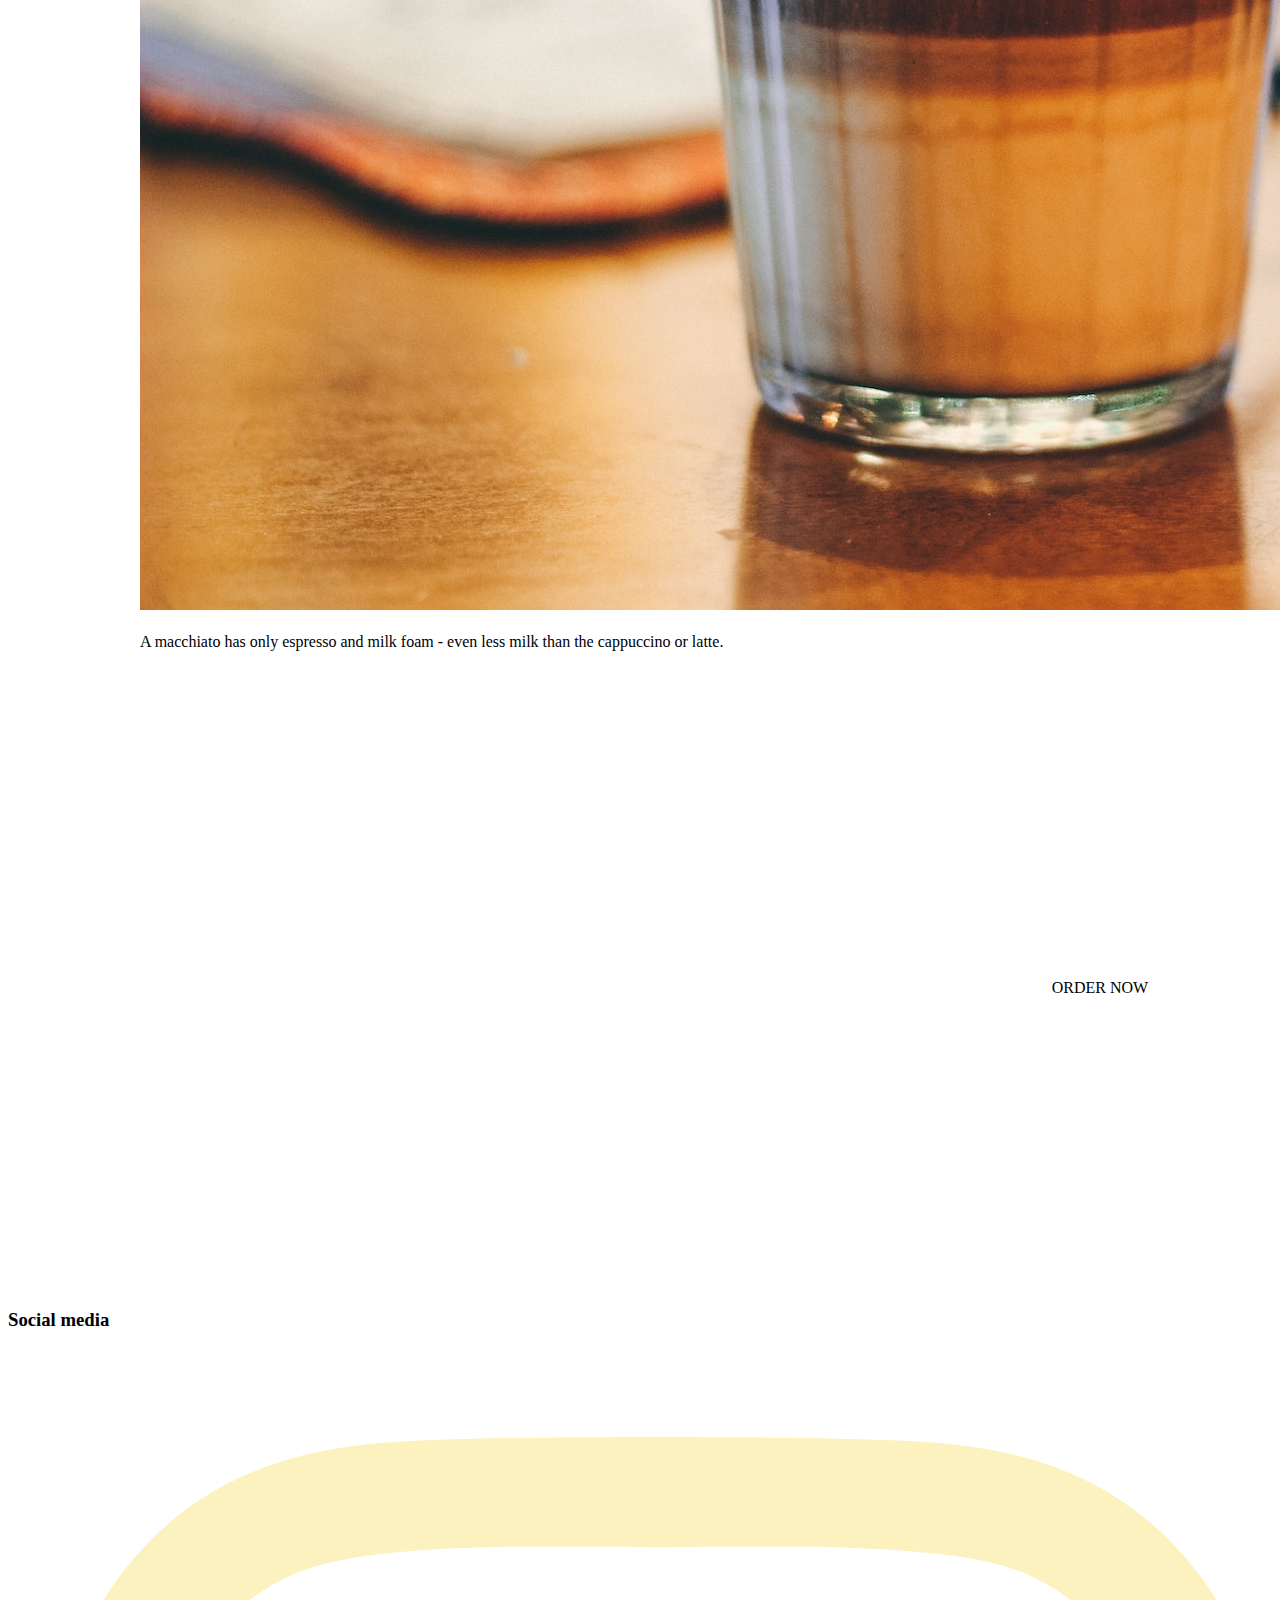
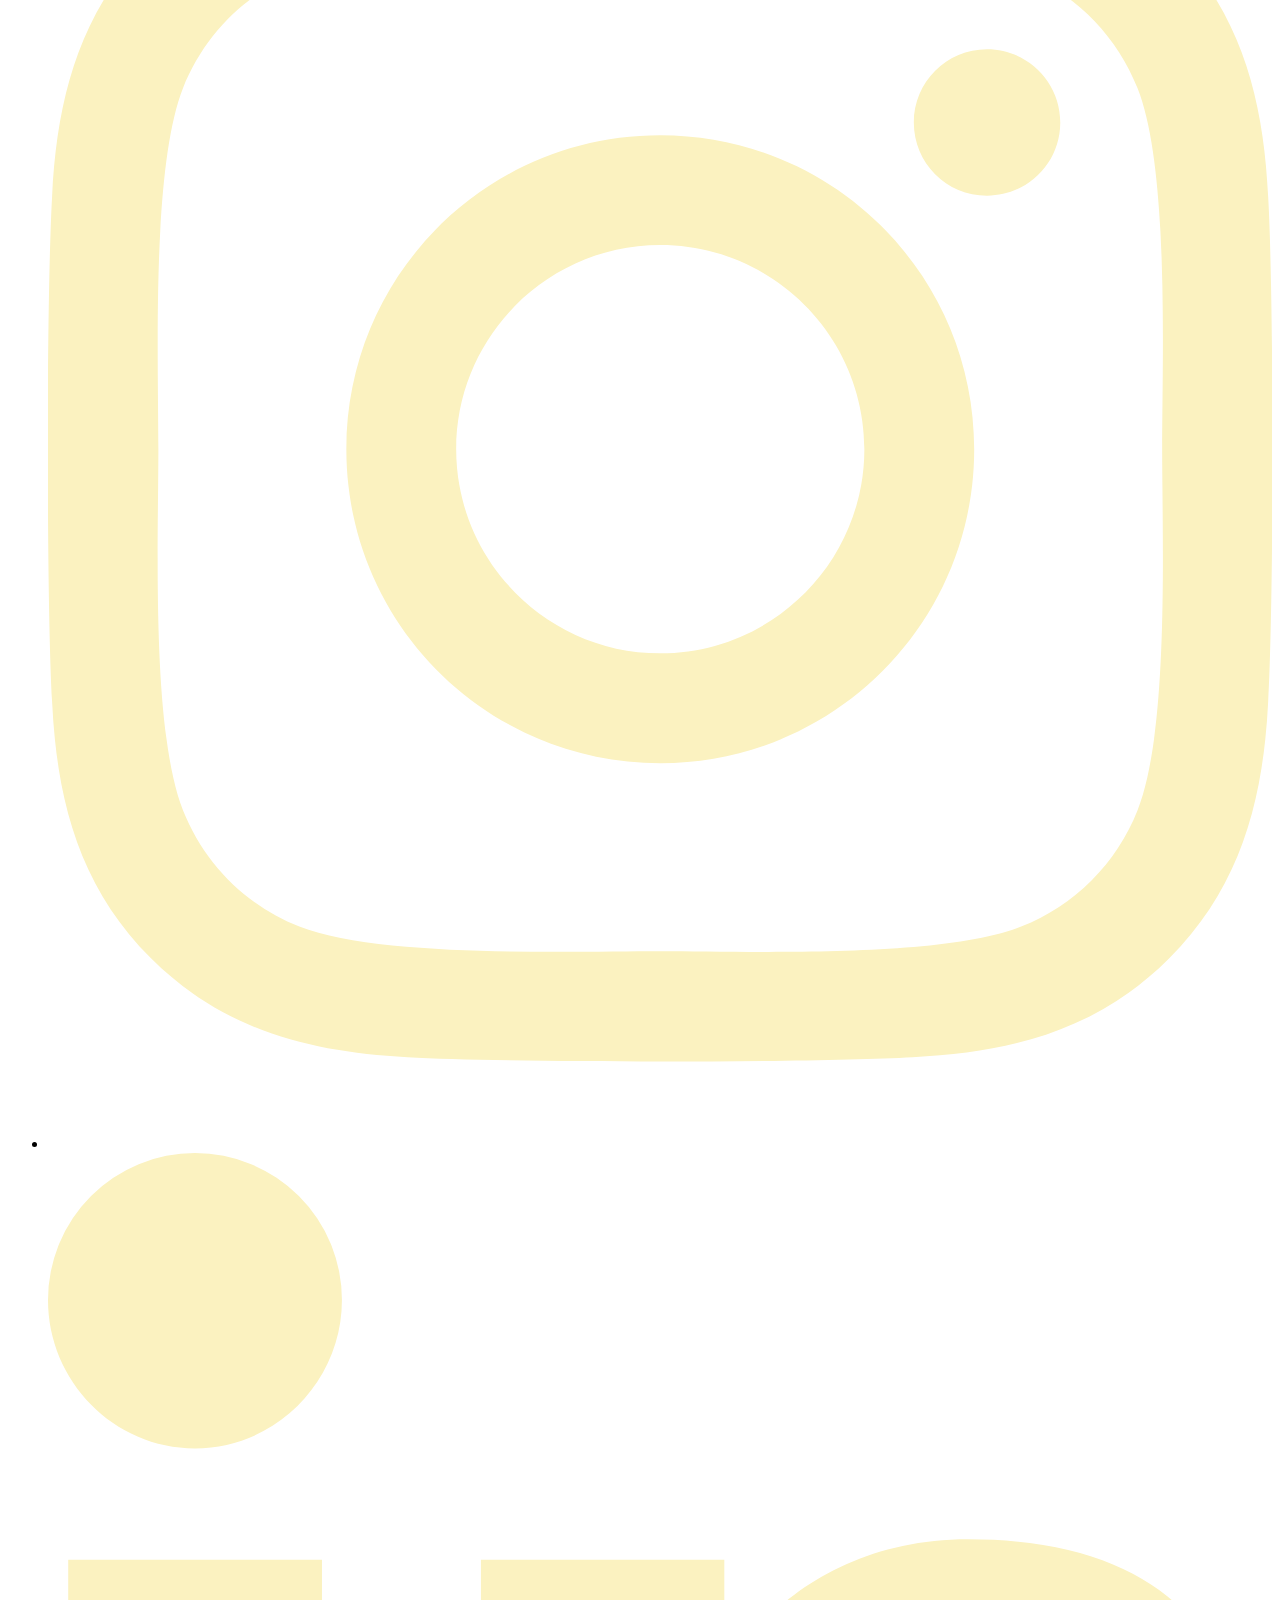
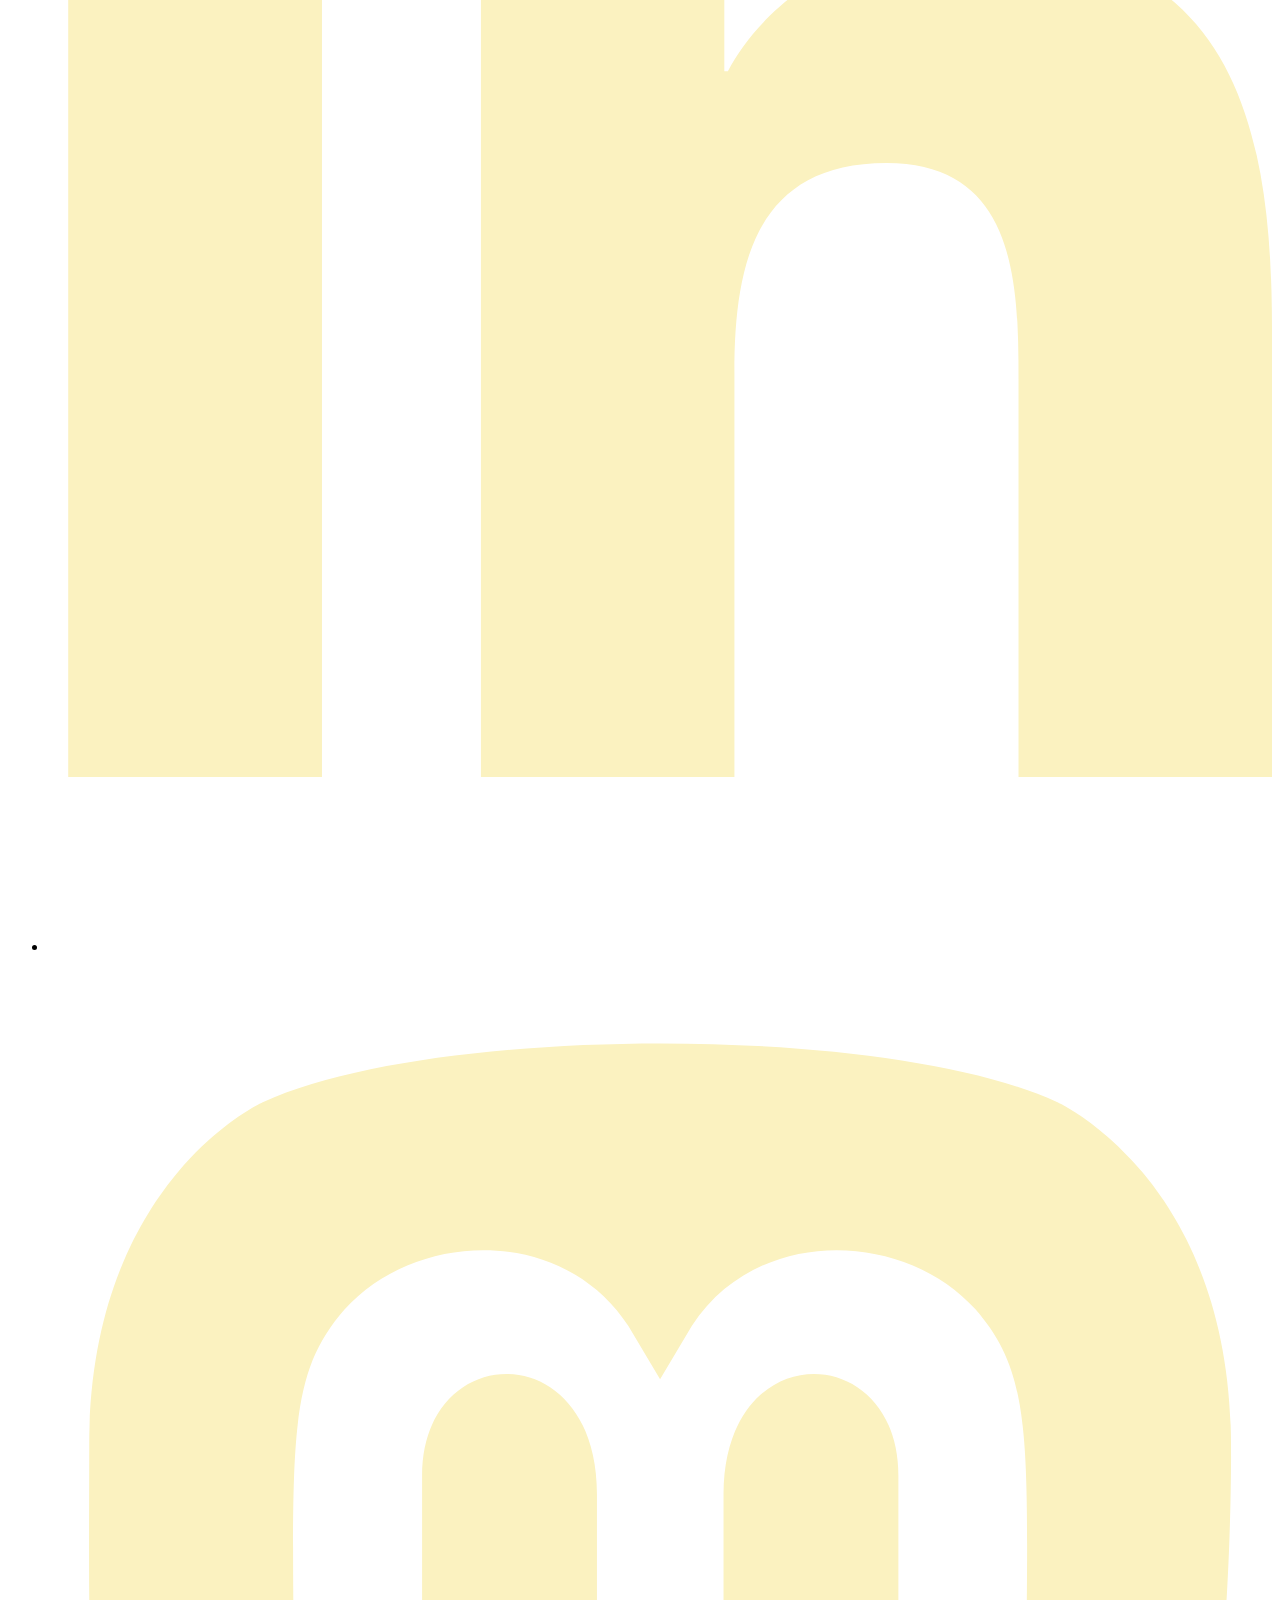
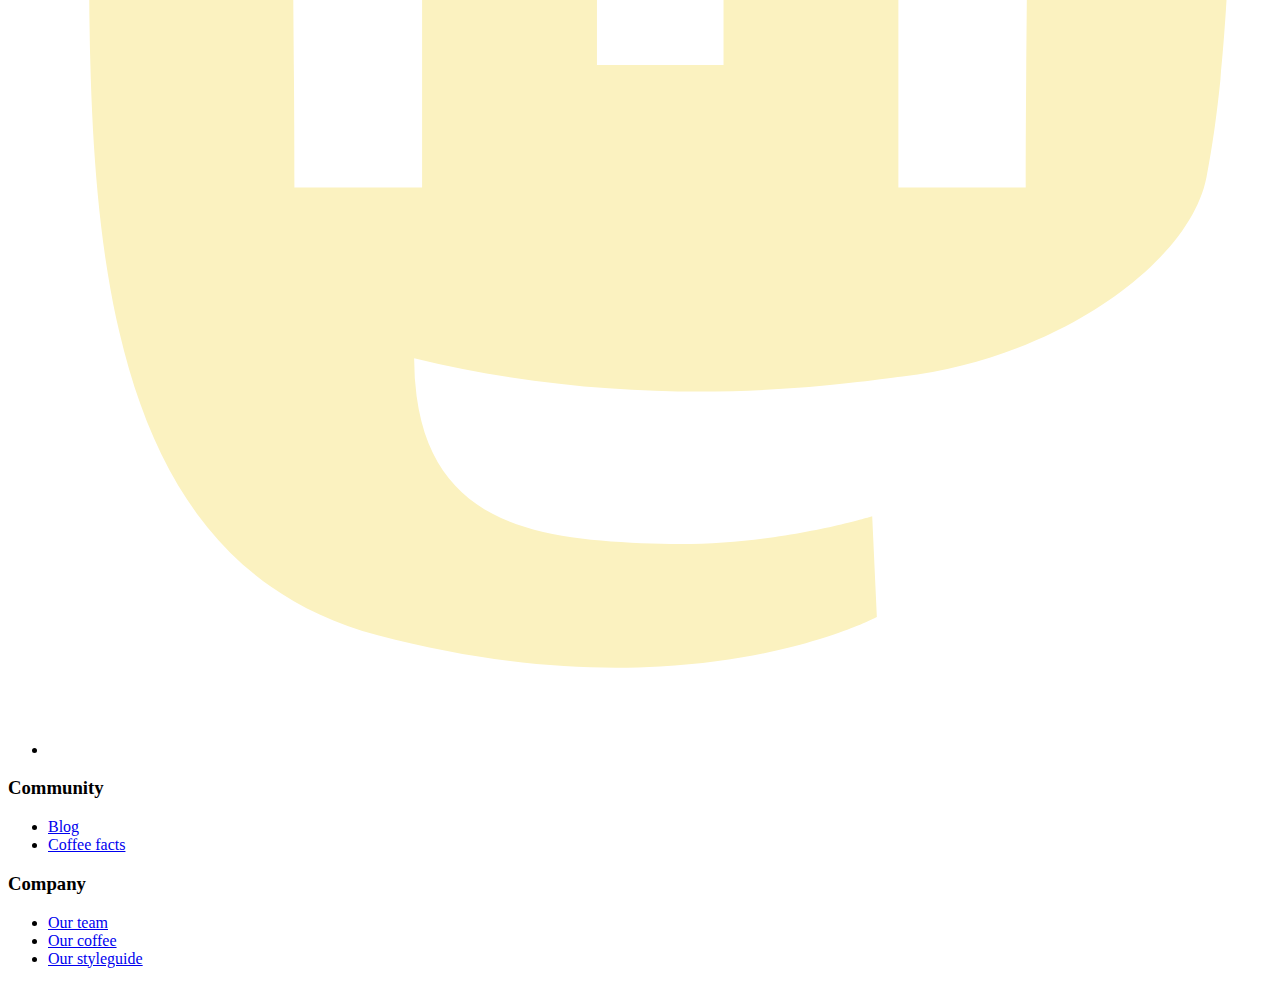
<file: products.html>
<!DOCTYPE html>
<html lang="en">
<head>
  <meta charset="UTF-8">
  <meta name="viewport" content="width=device-width, initial-scale=1.0">
  <title>Document</title>
  <link rel="preconnect" href="https://fonts.googleapis.com">
  <link rel="preconnect" href="https://fonts.gstatic.com" crossorigin>
  <link href="https://fonts.googleapis.com/css2?family=Inter:ital,opsz,wght@0,14..32,100..900;1,14..32,100..900&family=Montserrat:ital,wght@0,100..900;1,100..900&display=swap" rel="stylesheet">
  <link rel="stylesheet" href="css/index.css">
  <link rel="stylesheet" href="css/products.css">
  <script src="js/main.js" defer></script>
</head>
<body>
  <header>
    <h1>Our <span class="fancy-text">Coffee</span></h1>
    <button aria-controls="primary-nav" aria-expanded="false">
      <span class="visually-hidden">Menu</span>
      <img src="images/hamburger.svg" alt="" />
    </button>
    <nav id="primary-nav" class="primary-navigation">
      <ul role="list">
        <li><a href="index.html">home</a</li>
        <li><a href="products.html">products</a></li>
        <li><a href="blog.html">blog</a></li>
      </ul>
    </nav>
  </header>
  <section class="card-container">
    <article class="card">
      <h2>Coffee</h2>
      <div class="card-image">
        <img src="images/americano.jpg" alt="Black coffee in a white cup and saucer." />
      </div>
      <p>Our coffee comes from mountainous terrain in Colombia. The beans are hand-picked, carefully sorted, and only the finest make it into our everyday single-source brew.</p>
      <p><button class="button">Order now</button></p>
    </article>
    <article class="card">
      <h2>Iced Coffee</h2>
      <div class="card-image">
        <img src="images/iced-coffee.jpg" alt="Black coffee in a white cup and saucer." />
      </div>
      <p>Our iced coffee is cold-brewed overnight, then mixed to order with half-and-half, sugar, and plenty of ice. </p>
      <p><button class="button">Order now</button></p>
    </article>
    <article class="card">
      <h2>Latte</h2>
      <div class="card-image">
        <img src="images/latte.jpg" alt="Black coffee in a white cup and saucer." />
      </div>
      <p>Combining our amazing espresso with plenty of hot, foamy milk, our lattes are the talk of the town. We offer a dozen different syrup flavors, including popular vanilla, cinnamon, and caramel.</p>
      <p><button class="button">Order now</button></p>
    </article>
    <article class="card">
      <h2>Cappuccino</h2>
      <div class="card-image">
        <img src="images/capuccino.jpg" alt="Black coffee in a white cup and saucer." />
      </div>
      <p>Want an even balance of milk and espresso? Our cappuccino is for you. Ask for a sprinkle of cocoa powder, vanilla powder, or cinnamon on top for an extra flavor boost.</p>
      <p><button class="button">Order now</button></p>
    </article>
    <article class="card">
      <h2>Macchiato</h2>
      <div class="card-image">
        <img src="images/macchiato.jpg" alt="Black coffee in a white cup and saucer." />
      </div>
      <p>A macchiato has only espresso and milk foam - even less milk than the cappuccino or latte. </p>
      <p><button class="button">Order now</button></p>
    </article>
  </section>
  <footer>
    <section class="footer-wrapper">
      <div class="socials">
        <h3>Social media</h3>
        <ul>
          <li>
            <a href="https://www.instagram.com" target="_blank"><img src="images/instagram.svg" alt="Instagram"></a>
          </li>
          <li>
            <a href="https://www.linkedin.com" target="_blank"><img src="images/linkedin.svg" alt="LinkedIn"></a>
          </li>
          <li>
            <a href="https://www.mastodon.social" target="_blank"><img src="images/mastodon.svg" alt="Mastodon"></a>
          </li>
        </ul>
      </div>
      <div class="community">
        <h3>Community</h3>
        <ul>
          <li>
            <a href="blog.html">Blog</a>
          </li>
          <li>
            <a href="facts.html">Coffee facts</a>
          </li>
        </ul>
      </div>
      <div class="company">
        <h3>Company</h3>
        <ul>
          <li>
            <a href="team.html">Our team</a>
          </li>
          <li>
            <a href="blog.html">Our coffee</a>
          </li>
          <li>
            <a href="styleguide.html">Our styleguide</a>
          </li>
        </ul>
      </div>
    </section>
  </footer>
</body>
</html>
</file>
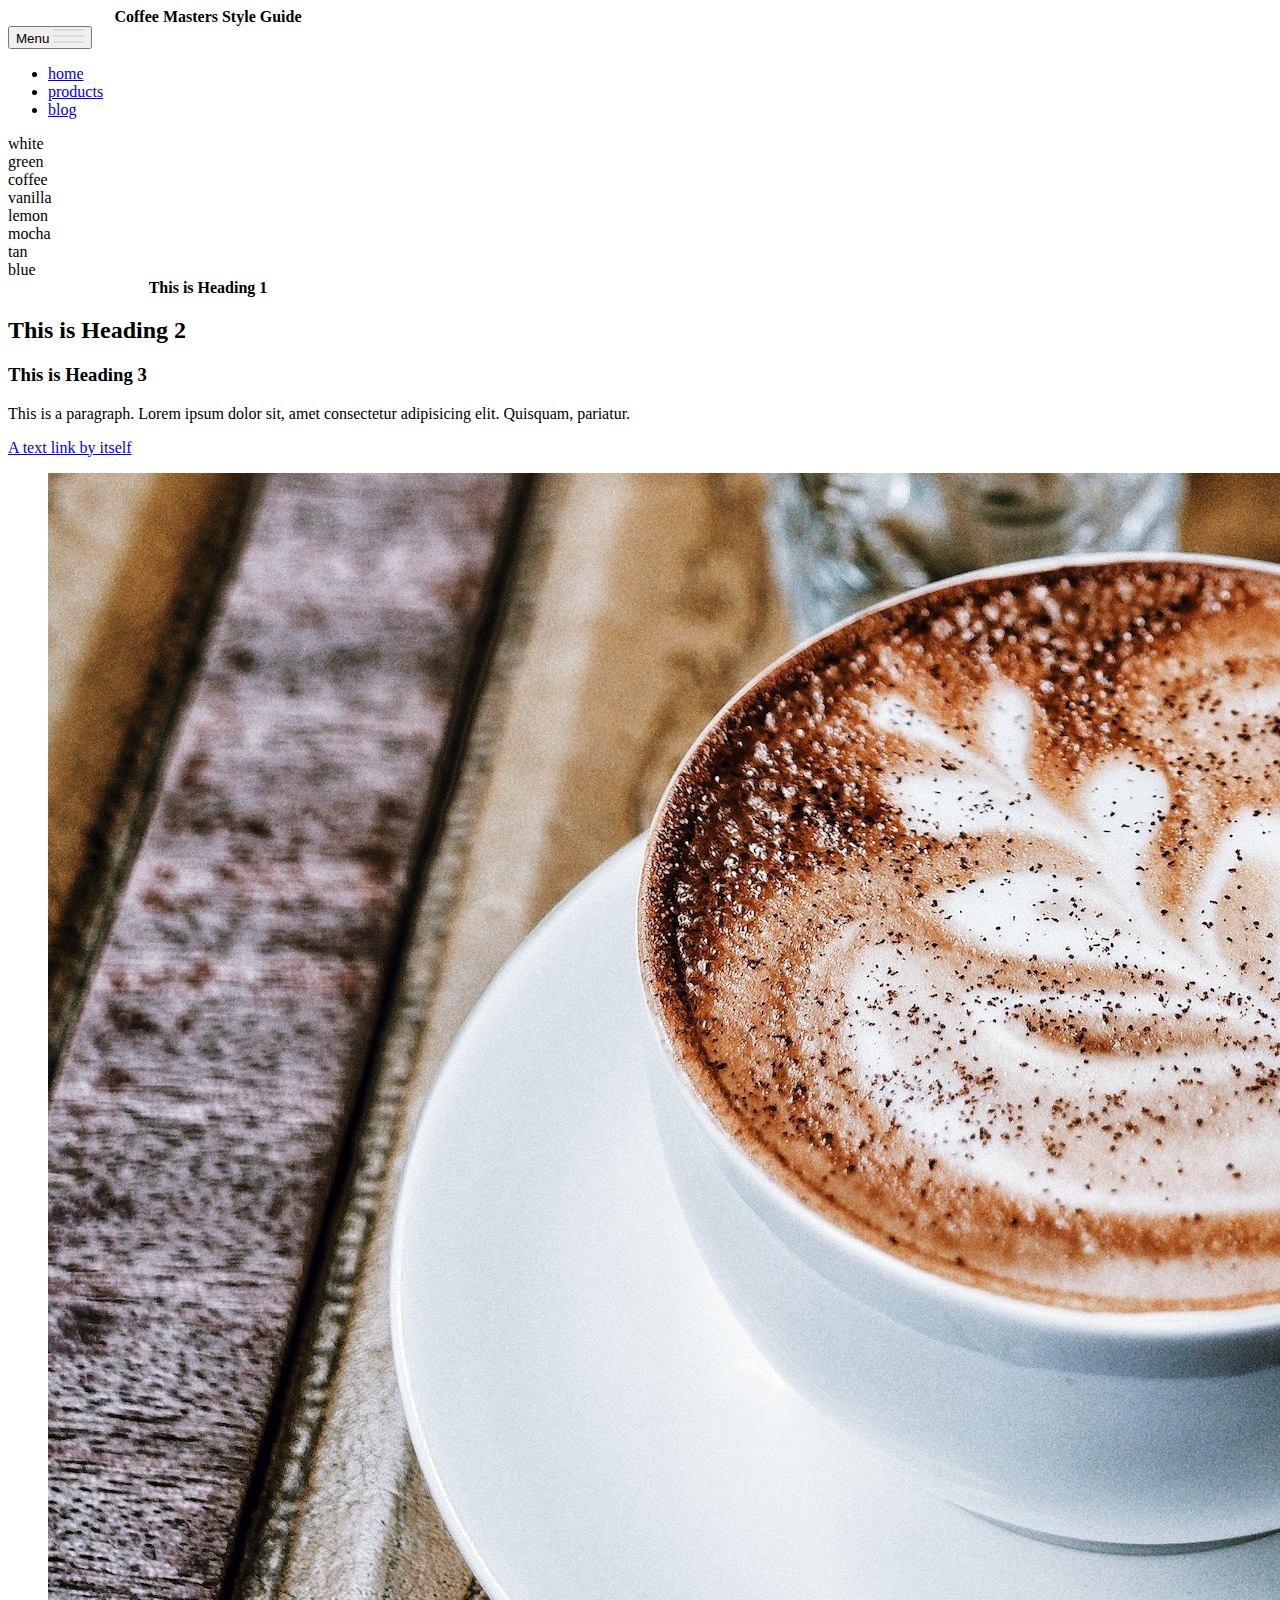
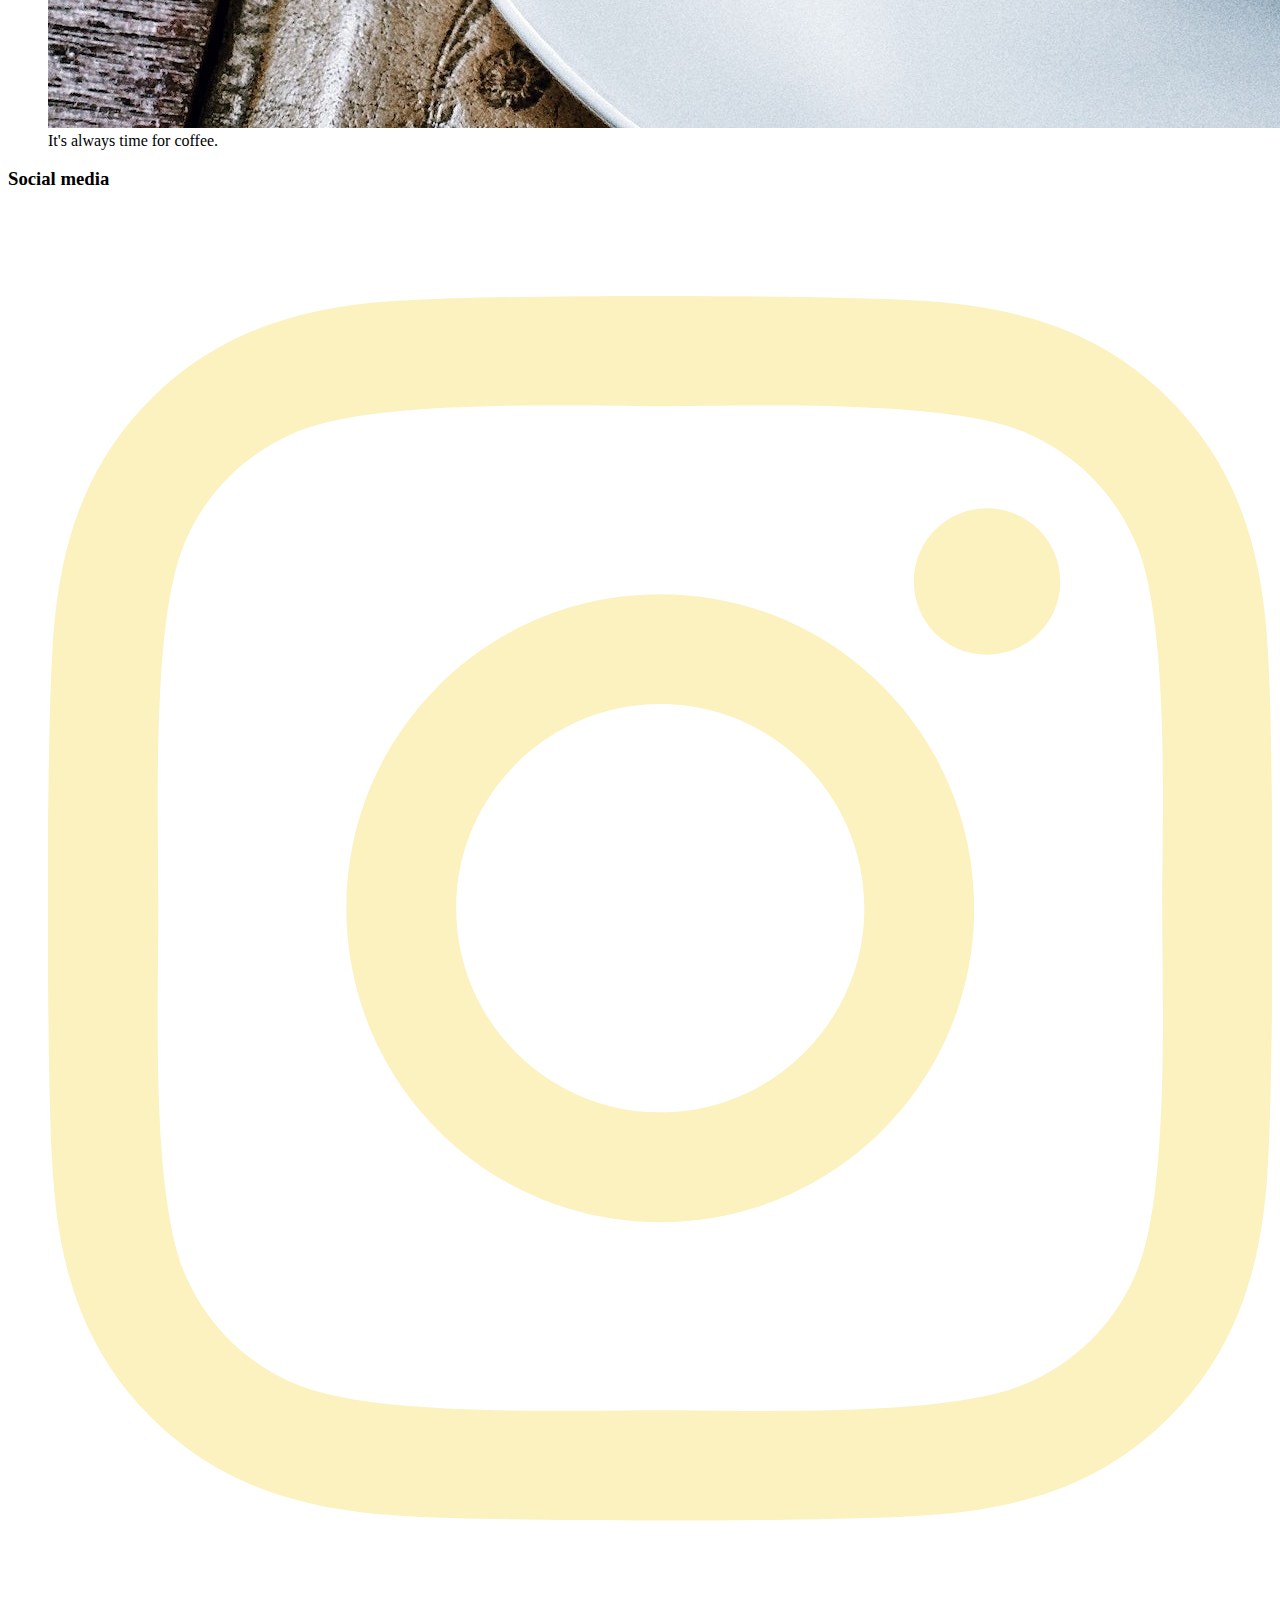
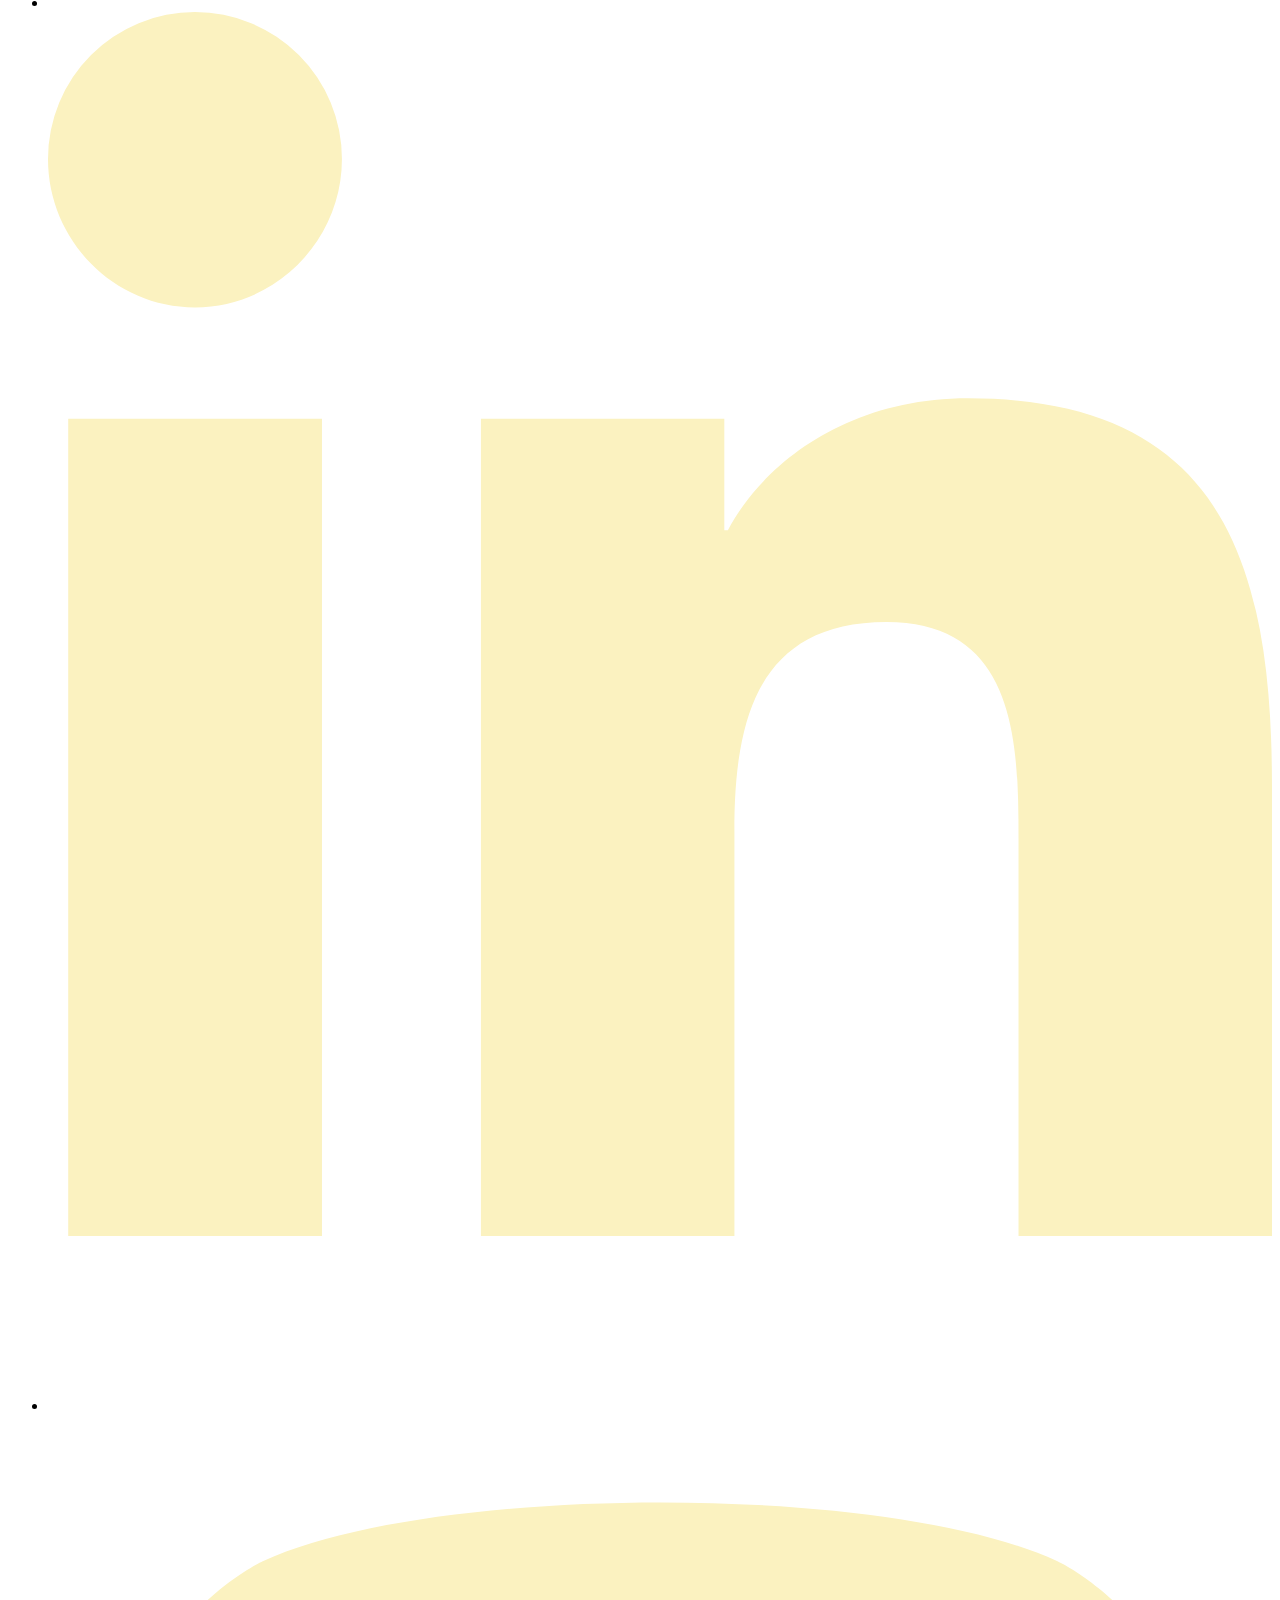
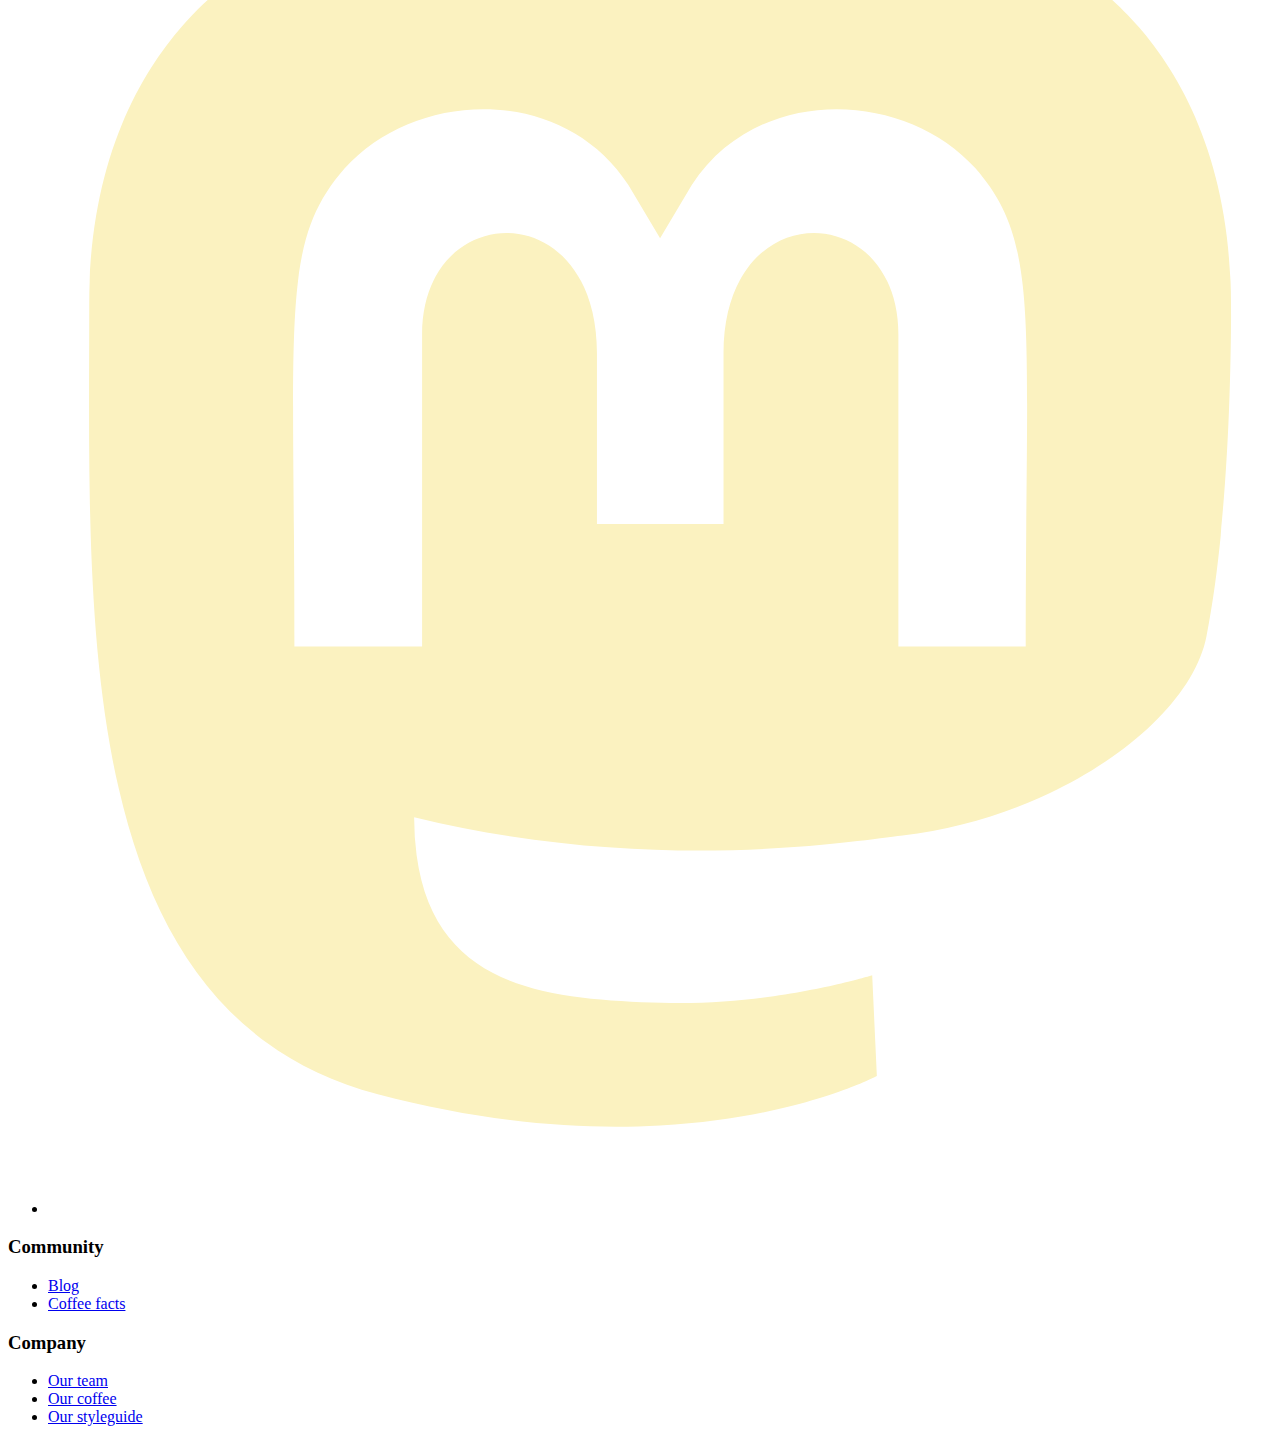
<file: styleguide.html>
<!DOCTYPE html>
<html lang="en">
<head>
  <meta charset="UTF-8">
  <meta name="viewport" content="width=device-width, initial-scale=1.0">
  <title>Document</title>
  <link rel="preconnect" href="https://fonts.googleapis.com">
  <link rel="preconnect" href="https://fonts.gstatic.com" crossorigin>
  <link href="https://fonts.googleapis.com/css2?family=Inter:ital,opsz,wght@0,14..32,100..900;1,14..32,100..900&family=Montserrat:ital,wght@0,100..900;1,100..900&display=swap" rel="stylesheet">
  <link rel="stylesheet" href="css/index.css">
  <script src="js/main.js" defer></script>
</head>
<body>
  <header>
    <h1>Coffee Masters <span class="fancy-text">Style Guide</span></h1>
    <button aria-controls="primary-nav" aria-expanded="false">
      <span class="visually-hidden">Menu</span>
      <img src="images/hamburger.svg" alt="" />
    </button>
    <nav id="primary-nav" class="primary-navigation">
      <ul role="list">
        <li><a href="index.html">home</a></li>
        <li><a href="products.html">products</a></li>
        <li><a href="blog.html">blog</a></li>
      </ul>
    </nav>
  </header>

  <!-- color boxes  -->
  <div class="colors">
    <div class="white">white</div>
    <div class="green">green</div>
    <div class="coffee">coffee</div>
    <div class="vanilla">vanilla</div>
    <div class="lemon">lemon</div>
    <div class="mocha">mocha</div>
    <div class="tan">tan</div>
    <div class="blue">blue</div>
  </div>

  <!-- type -->
  <h1>This is Heading 1</h1>
  <h2>This is Heading 2</h2>
  <h3>This is Heading 3</h3>
  <p>This is a paragraph. Lorem ipsum dolor sit, amet consectetur adipisicing elit. Quisquam, pariatur.</p>
  <a href="#">A text link by itself</a>

  <figure>
    <img src="images/capuccino.jpg" alt="A cup of cappuccino." />
    <figcaption>It's always time for coffee.</figcaption>
  </figure>
   <footer>
    <section class="footer-wrapper">
      <div class="socials">
        <h3>Social media</h3>
        <ul>
          <li>
            <a href="https://www.instagram.com" target="_blank"><img src="images/instagram.svg" alt="Instagram"></a>
          </li>
          <li>
            <a href="https://www.linkedin.com" target="_blank"><img src="images/linkedin.svg" alt="LinkedIn"></a>
          </li>
          <li>
            <a href="https://www.mastodon.social" target="_blank"><img src="images/mastodon.svg" alt="Mastodon"></a>
          </li>
        </ul>
      </div>
      <div class="community">
        <h3>Community</h3>
        <ul>
          <li>
            <a href="blog.html">Blog</a>
          </li>
          <li>
            <a href="facts.html">Coffee facts</a>
          </li>
        </ul>
      </div>
      <div class="company">
        <h3>Company</h3>
        <ul>
          <li>
            <a href="team.html">Our team</a>
          </li>
          <li>
            <a href="blog.html">Our coffee</a>
          </li>
          <li>
            <a href="styleguide.html">Our styleguide</a>
          </li>
        </ul>
      </div>
    </section>
  </footer>
</body>
</html>
</file>
<file: css/index.css>
@layer mobile {
  header {
    border: none;
  }
  h1 {
    color: var(--coffee);
    text-align: center;
  }
  .grid-wrapper {
    max-width: 1200px;
    margin: 2rem auto;
    padding: 0 2rem;
  }
  .image-wrapper {
    margin-bottom: 1rem;
    height: 200px;
  }
  .image-wrapper img {
    width: 100%;
    height: 100%;
    object-fit: cover;
  }
}

@media (min-width: 675px) {
  .grid-wrapper {
    display: grid;
    grid-template-columns: 1fr 1fr;
    gap: 2rem 1rem;
  }
  h1 {
    grid-column: 1/3;
    grid-row: 1/2;
  }
  .cappuccino {
    grid-column: 1/2;
    grid-row: 4/5;
  }
  .americano {
    grid-column: 2/3;
    grid-row: 2/3;
  }
  .iced-latte {
    grid-column: 1/2;
    grid-row: 2/3;
  }
  .tea {
    grid-column: 2/3;
    grid-row: 4/5;
  }
  .image-wrapper {
    height: 300px;
  }
  .croissant {
    grid-column: 1/3;
    grid-row: 3/4;
    height: 400px;
  }
}

@media (min-width: 890px) {
  .grid-wrapper {
    grid-template-columns: repeat(12, 1fr);
    padding: 2rem 5rem;
    gap: 2.2rem;
  }
  .image-wrapper {
    width: auto;
    height: auto;
    object-fit: contain;
  }
  h1 {
    grid-column: 5/9;
    grid-row: 1/7;
    padding: 0;
    margin: 0;
    align-self: center;
    max-width: 400px;
    font-size: var(--lg-font-size);
  }
  .cappuccino {
    grid-column: 3/7;
    grid-row:7/8;
  }
  .americano {
    grid-column: 1/4;
    grid-row: 1/4;
  }
  .iced-latte {
    grid-column: 1/5;
    grid-row: 4/7;
  }
  .tea {
    grid-column: 10/13;
    grid-row: 2/5;
  }
  .croissant {
    grid-column: 9/12;
    grid-row: 5/7;
  }
  
}
</file>
<file: css/base.css>
@layer base {
  :root {
    /* colors */
    --white: #ffffff;
    --green: #333d29;
    --coffee: #43281c;
    --vanilla: #f1e3d3;
    --lemon: #fbf2c0;
    --mocha: #7f4f24;
    --tan: #ddb892;
    --blue: #3e80b6;

    /* fonts */
    --decorative: "Montserrat", sans-serif;
    --sans: "Open Sans", sans-serif;

    /* font scale */
    --base-size: 1.2rem;
    --scale: 1.25;
    --xl-font-size: calc(var(--lg-font-size) * var(--scale));
    --lg-font-size: calc(var(--h1) * var(--scale));
    --h1: calc(var(--h2) * var(--scale));
    --h2: calc(var(--h3) * var(--scale));
    --h3: calc(var(--h4) * var(--scale));
    --h4: calc(var(--h5) * var(--scale));
    --h5: calc(var(--h6) * var(--scale));
    --h6: var(--base-size);
    --sm-font-size: calc(var(--base-size) / var(--scale));
    --xs-font-size: calc(var(--sm-font-size) / var(--scale));
    /* Generate sizes, element styles, and classes for h1, h2, h3, body. Generate sizes for h4-h6, a small size, and a large size (classes not needed, just variables).
    See https://codepen.io/jen4web/pen/KKGpKBM as an example */

    /* other variables */
    --radius: 5px;
  }

  /* add border box sizing to the page */
  html {
    box-sizing: border-box;
  }
  *,
  *:before,
  *:after {
    box-sizing: inherit;
  }

  /* using the above variables and the HTML specified above, write CSS to style headings, text, links, images, figures, etc. */
  body {
    font-family: var(--sans);
    line-height: 1.5;
    background-color: var(--vanilla);
    color: var(--coffee);
    margin: 0;
    padding: 0;
  }
  h1, h2, h3, .h1, .h2, .h3 {
    font-weight: 400;
    font-family: var(--decorative);
    margin: 0;
  }
  h1,.h1 {
    font-size: var(--h1);
    line-height: 1;
    margin-bottom: var(--h2);
  }
  h2,.h2 {
    font-size: var(--h2);
    line-height: 1.1;
    margin-bottom: var(--h3);
  }
  h3,.h3 {
    font-size: var(--h3);
    line-height: 1.2;
    margin-bottom: var(--h4);
  }
  img {
    max-width: 100%;
    /* NOTE: this putst a radius on svgs and icons as well as images */
    border-radius: var(--radius);
  }
  figure {
    margin: 0;
  }
  a {
    color: var(--green);
  }
  a:hover {
    text-decoration: none;
  }
  .visually-hidden {
    clip: rect(0 0 0 0);
    clip-path: inset(50%);
    height: 1px;
    overflow: hidden;
    position: absolute;
    white-space: nowrap;
    width: 1px;
  }
  header {
    background-color: var(--coffee);
    padding: 1rem 0;
    border-bottom: 20px double var(--tan);
  }
  header h1 {
    color: var(--vanilla);
    text-align: center;
  }

  /* styles for navigation */
  nav {
    display: none;
    opacity: 0;
    transition: opacity 1s, display 1s, translate 0.5s;
    transition-behavior: allow-discrete;
    translate: 100% 0;
    background-color: var(--tan);
    position: absolute;
    top: 0;
    right: 0;
    font-size: var(--base-size);
    border-radius: 0 0 0 var(--radius);
    z-index: 10;
    ul {
      display: flex;
      padding: 1rem 2.5rem;
      flex-wrap: wrap;
      list-style: none;
      flex-direction: column;
    }
    a {
      text-decoration: none;
      color: var(--coffee);
    }
    li + li {
      border-top: 1px solid var(--coffee);
      margin-block-start: 1rem;
      padding-block-start: 1rem;
    }
  }
  [aria-controls="primary-nav"] {
    position: absolute;
    top: 10px;
    right: 10px;
    z-index: 100;
    background-color: transparent;
    border: 0;
    cursor: pointer;
    img {
      border-radius: 0;
    }
  }
  [aria-expanded="true"] ~ nav {
    display: block;
    opacity: 1;
    translate: 0 0;
    @starting-style {
      opacity: 0;
      translate: 0 -100%;
    }
  }

   /* footer styles */
  footer.site-footer {
    width: 100%;
    margin: 0 auto;
    padding: 0;
    background-color: var(--coffee);
    color: var(--vanilla);
    bottom: 0
  }
  footer.site-footer ul {
    list-style-type: none;
    font-size: var(--xs-font-size);
    font-weight: 200;
    padding: 0;
  }
  footer.site-footer li {
    margin: 0;
  }
  footer.site-footer li:hover {
    text-decoration: underline;
  }
  .footer-wrapper {
    max-width: 1000px;
    display: flex;
    justify-content: space-evenly;
    margin: 0 auto;
  }
  footer.site-footer section div {
    flex-basis: 15%;
    margin: 1rem 0;
    padding: 0;
  }
  footer.site-footer section div h3 {
    font-size: var(--sm-font-size);
    text-transform: uppercase;
    margin-bottom: 0;
  }
  footer.site-footer a {
    text-decoration: none;
    color: var(--vanilla);
  }
  footer.site-footer .socials ul {
    display: flex;
    flex-flow: row;
    gap: 0.5rem;
  }
  footer .socials img {
    width: 20px;
    height: 20px;
  }
}
.fancy-text {
  background: linear-gradient(135deg, var(--mocha) 0%, var(--tan) 100%);
  background-repeat: no-repeat;
  background-size: 100% 35%;
  background-position: 0 90%;
}
</file>
<file: css/columns.css>
@layer mobile {
  :root {
    --scale: 1.15;
  }
  .fancy-text {
    font-size: var(--lg);
    line-height: 1.2;
  }
  article {
    padding: 2rem 1rem;
    max-width: 1200px;
    margin: 0 auto;
    display: grid;
    grid-template-columns: 1fr;
    grid-template-rows: repeat(5, auto);
  }
  article footer {
    margin-top: var(--lg);
    font-size: var(--small);
  }
  .article-img-wrapper {
    grid-row: 2/3;
  }
}
@media (min-width: 600px) {
  :root {
    --scale: 1.25;
  }
  article {
    grid-template-columns: 1fr 1fr;
  }
  article h2 {
    grid-column: 1/3;

  }
  article footer {
    grid-row: 5/6;
    grid-column: 1/3;
  }
  article img {
    width: 100%;
    height: 100%;
    object-fit: cover;
    object-position: 20% 50%;
  }
  .article-img-wrapper {
    height: 600px;
    max-width: 300px;
    margin: 1.5rem 1.5rem 0 0;
    grid-column: 2/3;
    grid-row: 2/4;
    justify-self: end;
  }
}
@media (min-width: 800px) {
  /* image is still in the 2nd column! */
  .fancy-text {
    font-size: var(--xl);
  }
  article {
    grid-template-columns: 2fr 1fr;
  }
  .article-img-wrapper {
     margin: .5rem 0 0 2rem;
  }
  .main-text {
    columns: 2;
    column-gap: 2rem;
  }
  .main-text p {
    margin-top: 0;
  }
}
@media (min-width: 1000px) {
  article {
    display: block;
  }
  .main-text {
    columns: 3;
  }
  .article-img-wrapper {
    max-width: 100%;
    height: 500px;
    margin: 3rem 0 0 0;
  }
}
</file>
<file: css/products.css>
@layer mobile-portrait {
  /* default card styles, no layout. Note all layout is happening in the card itself, not in the card container - these cards stack on top of each other natively */
  .card h2 {
    margin: 4rem 0 1rem 0;
    font-size: var(--h3);
    text-align: center;
  }
  .card-image img {
    min-height: 200px;
    object-fit: cover;
    border-radius: 0;
  }
  .card p {
    line-height: 1.5;
    padding: 2rem 2rem 0rem 2rem;
    margin: 0;
    color: var(--coffee);
  }
  .button {
    display: block;
    width: 100%;
    font-family: var(--decorative);
    font-size: var(--h5);
    display: block;
    padding: 0.75rem;
    margin: 0 auto 5rem auto;
    text-decoration: none;
    text-align: center;
    color: var(--coffee);
    background-color: transparent;
    text-transform: uppercase;
    border-radius: var(--radius);
    border: 2px solid var(--coffee);
  }
  .button:hover {
    background-color: var(--coffee);
    color: var(--vanilla);
    border-color: var(--coffee);
  }
}
/* card has 2 columns, 3 rows */
@media (min-width: 475px) {
  header {
    margin-bottom: var(--xl);
  }
  .card {
    display: grid;
    grid-template-columns: 40px 1fr;
    grid-template-rows: 10% 60% 30%;
    gap: 0rem 2rem;
    margin: 2rem auto;
    padding: 0 2rem 0.5rem 2rem;
    background-color: transparent;
    border-radius: var(--radius);
  }
  .card h2 {
    grid-row: 1/4;
    grid-column: 1/2;
    writing-mode: vertical-lr;
    border-radius: 0;
    align-self: start;
    margin: 0;
    padding: 0;
  }
  .card-image {
    grid-row: 1/4;
    grid-column: 2/3;
  }
  .card-image img {
    min-height: 600px;
    border-radius: var(--radius);
  }
  .card p {
    grid-row: 3/4;
    grid-column: 2/3;
    background-color: var(--vanilla);
  }
  .card p:last-of-type {
    grid-column: 2/3;
    grid-row: 1/2;
    background-color: var(--transparent);
  }
  .button {
    background-color: var(--blue);
    color: var(--vanilla);
    border-color: var(--vanilla);
  }
  .button:hover {
    background-color: var(--vanilla);
    color: var(--blue);
    border-color: var(--blue);
  }
}

@media (min-width: 600px) {
  .fancy-text {
    font-size: var(--xl-font-size);
  }
  .card {
    grid-template-columns: 40px 1fr 0.75fr;
    grid-template-rows: repeat(2, minmax(25%, 50%));
  }
  .card h2{
    grid-row: 1/3;
    grid-column: 1/2;
    padding-top: 0;
  }
  .card-image {
    grid-row: 1/3;
    grid-column: 2/3;
  }
  .card-image img{
    min-height: 500px;
  }
  .card p{
    grid-row: 1/2;
    grid-column: 3/4;
    padding-top: 0;
  }
  .card p:last-of-type{
    grid-row: 2/3;
    grid-column: 3/4;
  }
  .button {
    background-color: transparent;
    color: var(--coffee);
    border-color: var(--coffee);
    font-size: var(--sm-font-size);
    margin-top: 2rem;
  }
  .button:hover {
    background-color: var(--coffee);
    color: var(--vanilla);
    border-color: var(--vanilla);
  }
}

@media (min-width: 950px) {
  .card-container {
    margin: 3rem auto;
    max-width: 1000px;
    display: flex;
    flex-flow: row wrap;
    gap: 5rem 4%;
    justify-content: space-evenly;
    padding: 0 2rem 5rem 2rem;
  }
  .card {
    flex-basis: 30%;
    grid-template-columns: 1fr;
    grid-template-rows: 0.25fr 3fr 0.75fr 0.5fr;
    margin: 0;
    padding: 0;
    gap: 1rem;
  }
  .card h2 {
    grid-row: auto;
    grid-column: auto;
    writing-mode: unset;
    margin: 2rem auto 0;
    text-align: center;
    font-size: var(--h4);
  }
  .card-image {
    grid-row: auto;
    grid-column: auto;
  }
  .card p {
    grid-row: auto;
    grid-column: auto;
    margin: 0;
    padding: 0;
  }
  .card p:last-of-type {
    grid-row: auto;
    grid-column: auto;
    align-self: start;
    justify-self: center;
  }
  .button {
    margin: 0;
  }
}
</file>
